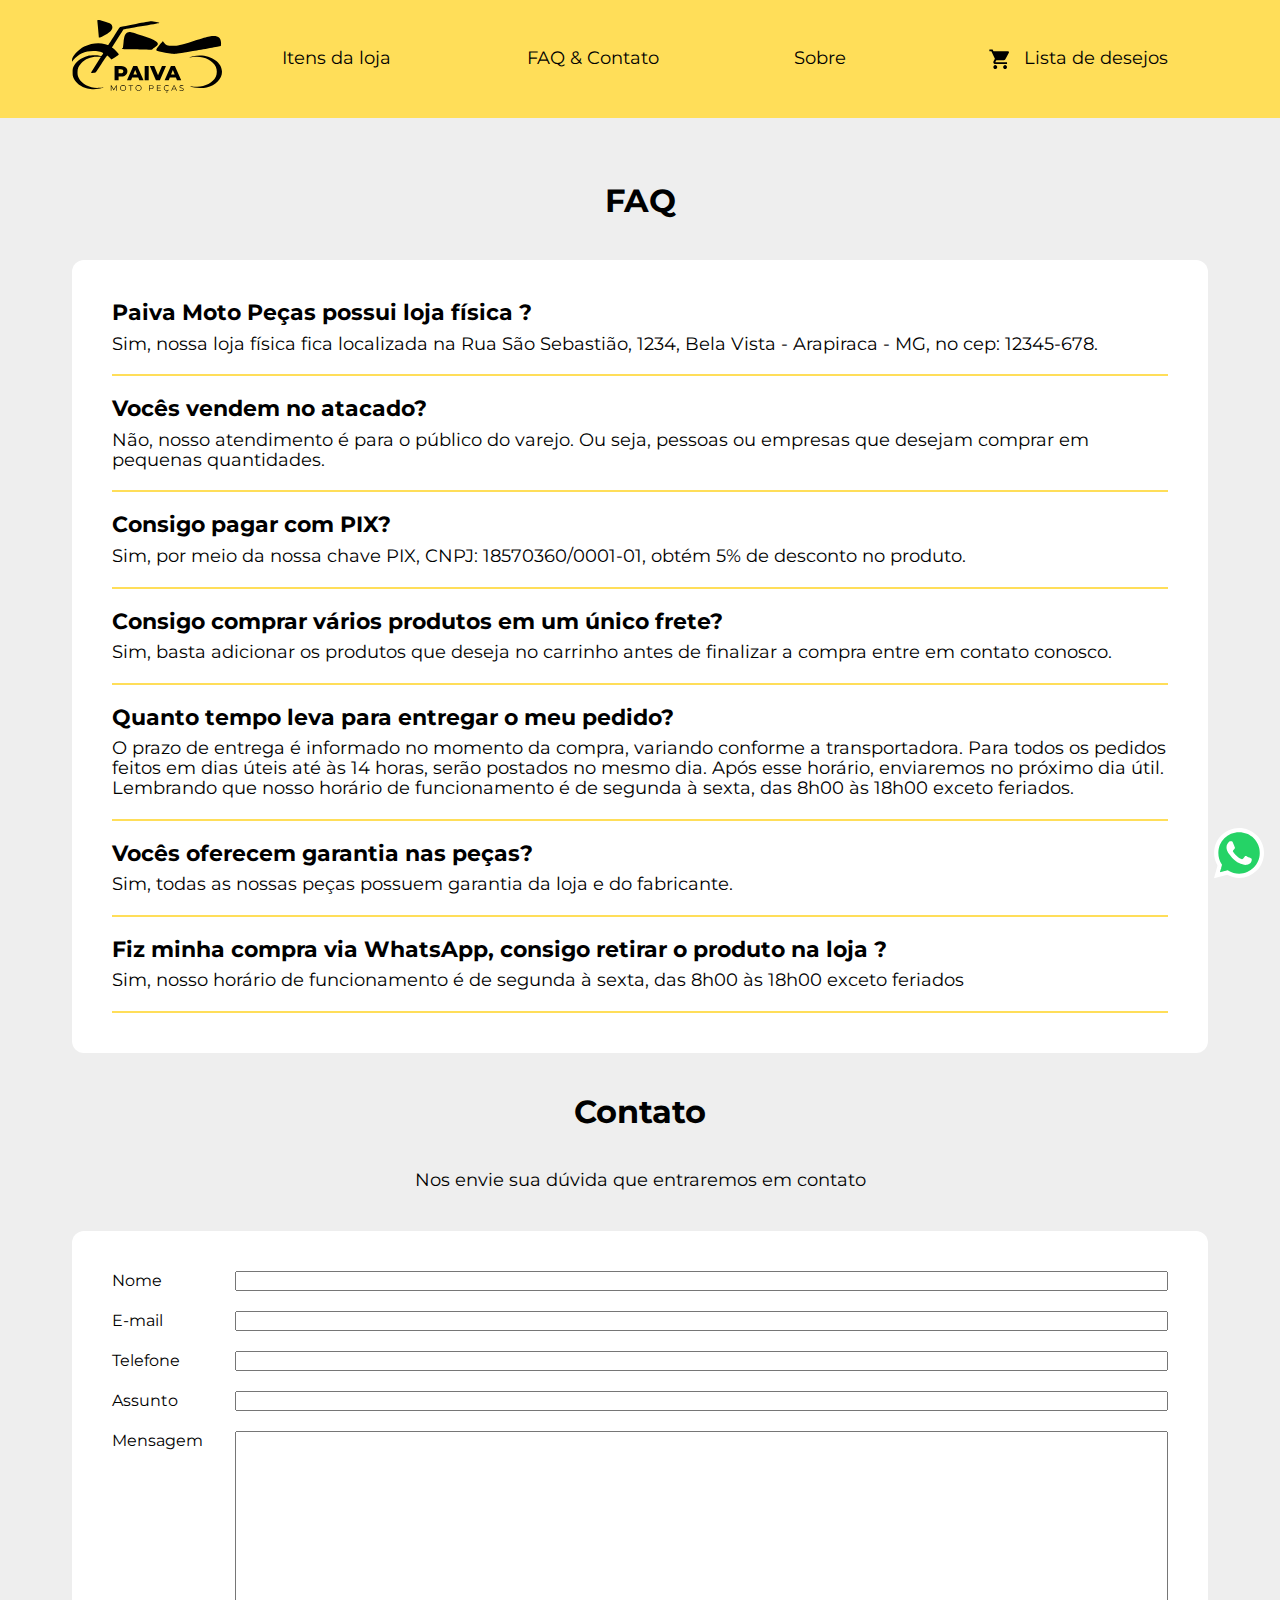
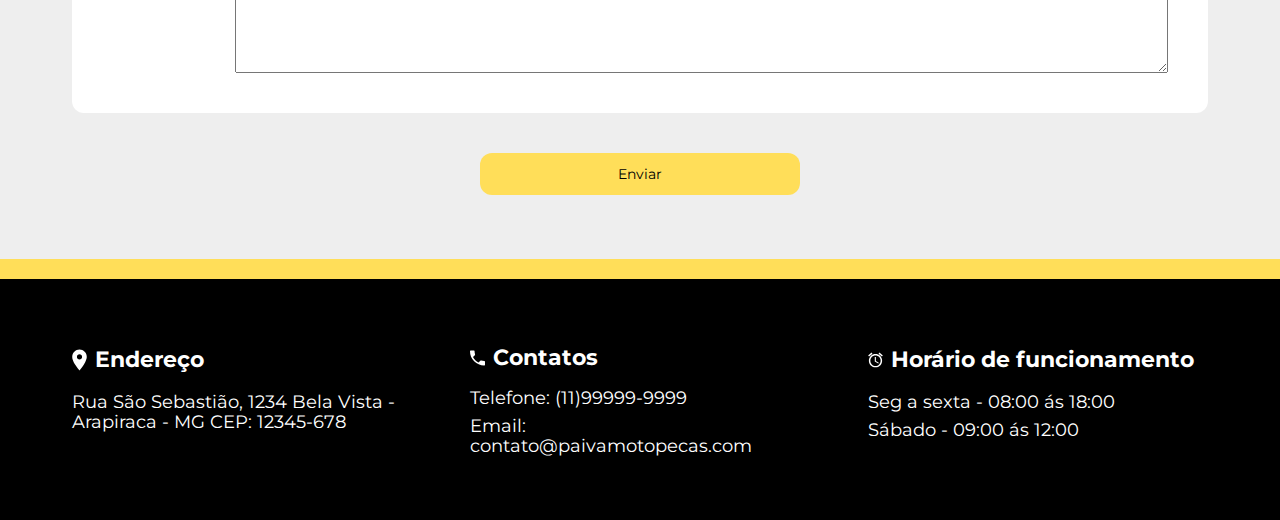
<file: contato/index.html>
<!DOCTYPE html>
<html lang="pt-br">

<head>
  <meta charset="UTF-8">
  <meta http-equiv="X-UA-Compatible" content="IE=edge">
  <meta name="viewport" content="width=device-width, initial-scale=1.0">
  <link rel="stylesheet" href="../base.css">
  <link href="./styles/main.css" rel="stylesheet">
  <link rel="icon" type="image/x-icon" href="../imagens/favicon.svg" />
  <title>Paiva Moto Peças | Contato</title>
</head>

<body>

  <header>
  </header>

  <main>
    <div class="whatsapp"></div>
    <section class="contato">
      <div class="container">

        <div id="container-principal">
          <h1 class="titulo-medio">FAQ</h1>

          <ul id="container-perguntas">

            <li class="classedeperguntas">
              <h2 class="titulo-pequeno">Paiva Moto Peças possui loja física ?</h2>
              <p>Sim, nossa loja física fica localizada na Rua São Sebastião, 1234, Bela Vista - Arapiraca - MG, no cep:
                12345-678.</p>
            </li>

            <li class="classedeperguntas">
              <h2 class="titulo-pequeno">Vocês vendem no atacado?</h2>
              <p>Não, nosso atendimento é para o público do varejo. Ou seja, pessoas ou empresas que desejam comprar em
                pequenas quantidades.</p>
            </li>

            <li class="classedeperguntas">
              <h2 class="titulo-pequeno">Consigo pagar com PIX?</h2>
              <p>Sim, por meio da nossa chave PIX, CNPJ: 18570360/0001-01, obtém 5% de desconto no produto.</p>
            </li>

            <li class="classedeperguntas">
              <h2 class="titulo-pequeno">Consigo comprar vários produtos em um único frete?</h2>
              <p>Sim, basta adicionar os produtos que deseja no carrinho antes de finalizar a compra entre em contato
                conosco.</p>
            </li>

            <li class="classedeperguntas">
              <h2 class="titulo-pequeno">Quanto tempo leva para entregar o meu pedido?</h2>
              <p> O prazo de entrega é informado no momento da compra, variando conforme a transportadora. Para todos os
                pedidos feitos em dias úteis até às 14 horas, serão postados no mesmo dia. Após esse horário, enviaremos
                no próximo dia útil.
                Lembrando que nosso horário de funcionamento é de segunda à sexta, das 8h00 às 18h00 exceto feriados.
              </p>
            </li>

            <li class="classedeperguntas">
              <h2 class="titulo-pequeno">Vocês oferecem garantia nas peças?</h2>
              <p>Sim, todas as nossas peças possuem garantia da loja e do fabricante.</p>
            </li>

            <li class="classedeperguntas">
              <h2 class="titulo-pequeno">Fiz minha compra via WhatsApp, consigo retirar o produto na loja ?</h2>
              <p>Sim, nosso horário de funcionamento é de segunda à sexta, das 8h00 às 18h00 exceto feriados</p>
            </li>

          </ul>

        </div>

        <div id="container-contato">
          <h2>Contato</h2>

          <p>Nos envie sua dúvida que entraremos em contato</p>

          <form id="form" method="POST" action="https://formsubmit.co/contato@paivamotopecas.com" method="POST"
            target="_blank">

            <div class="formulario-identificacao">
              <label>Nome</label>
              <input type="text" , name="nome" id="nome" required>
            </div>

            <div class="formulario-identificacao">
              <label>E-mail</label>
              <input type="email" , name="email" id="email" required>
            </div>

            <div class="formulario-identificacao">
              <label>Telefone</label>
              <input type="telefone" , name="telefone" id="telefone" required>
            </div>

            <div class="formulario-identificacao">
              <label>Assunto</label>
              <input type="Assunto" , name="assunto" id="assunto">
            </div>

            <div class="formulario-identificacao">
              <label>Mensagem</label>
              <textarea rows="15" id="experiencia" name="experiencia"></textarea>
            </div>

          </form>
          <button form="form" class="btn btn-amarelo" id="botao" type="submit" "onsubmit="">Enviar</button>
          
        </div>

      </div>

    </section>
    <div class=" faixa-amarela">
        </div>
  </main>

  <footer></footer>
  <script type="module" src="./main.js"></script>
</body>

</html>
</file>
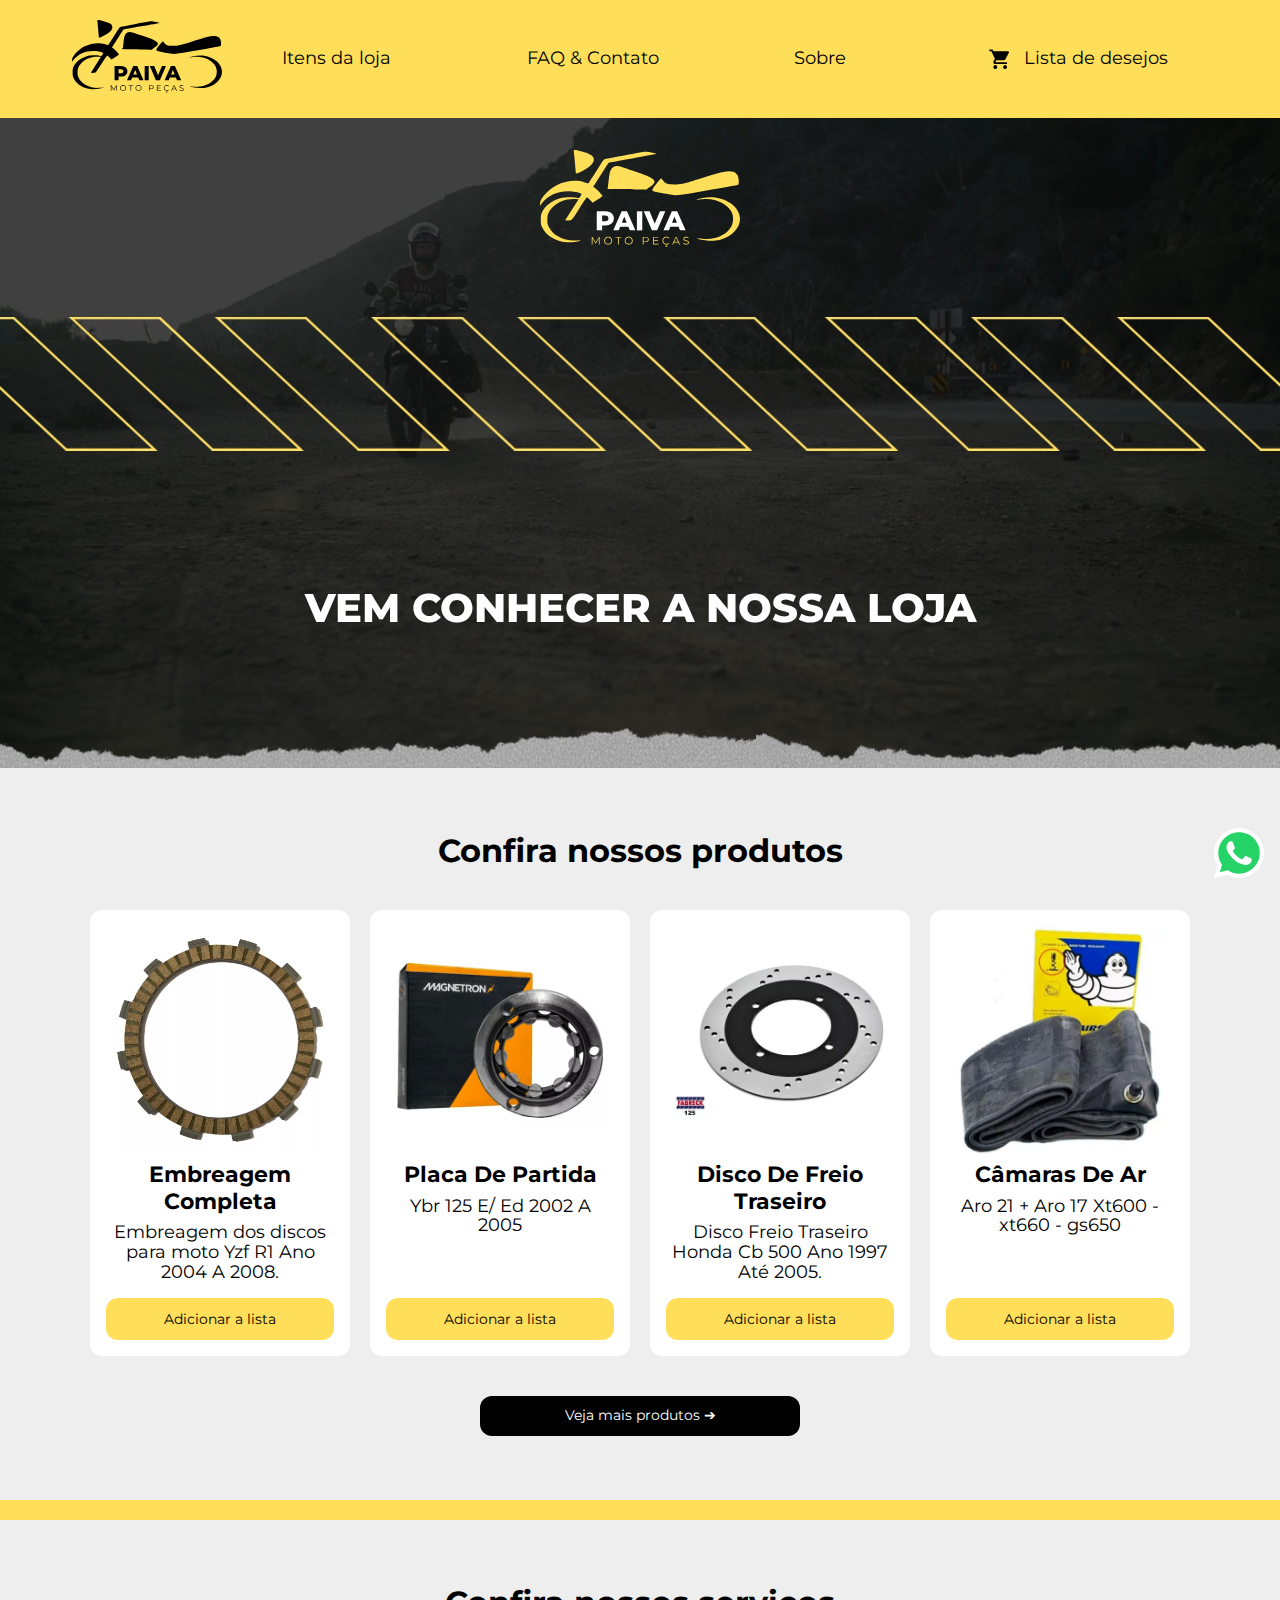
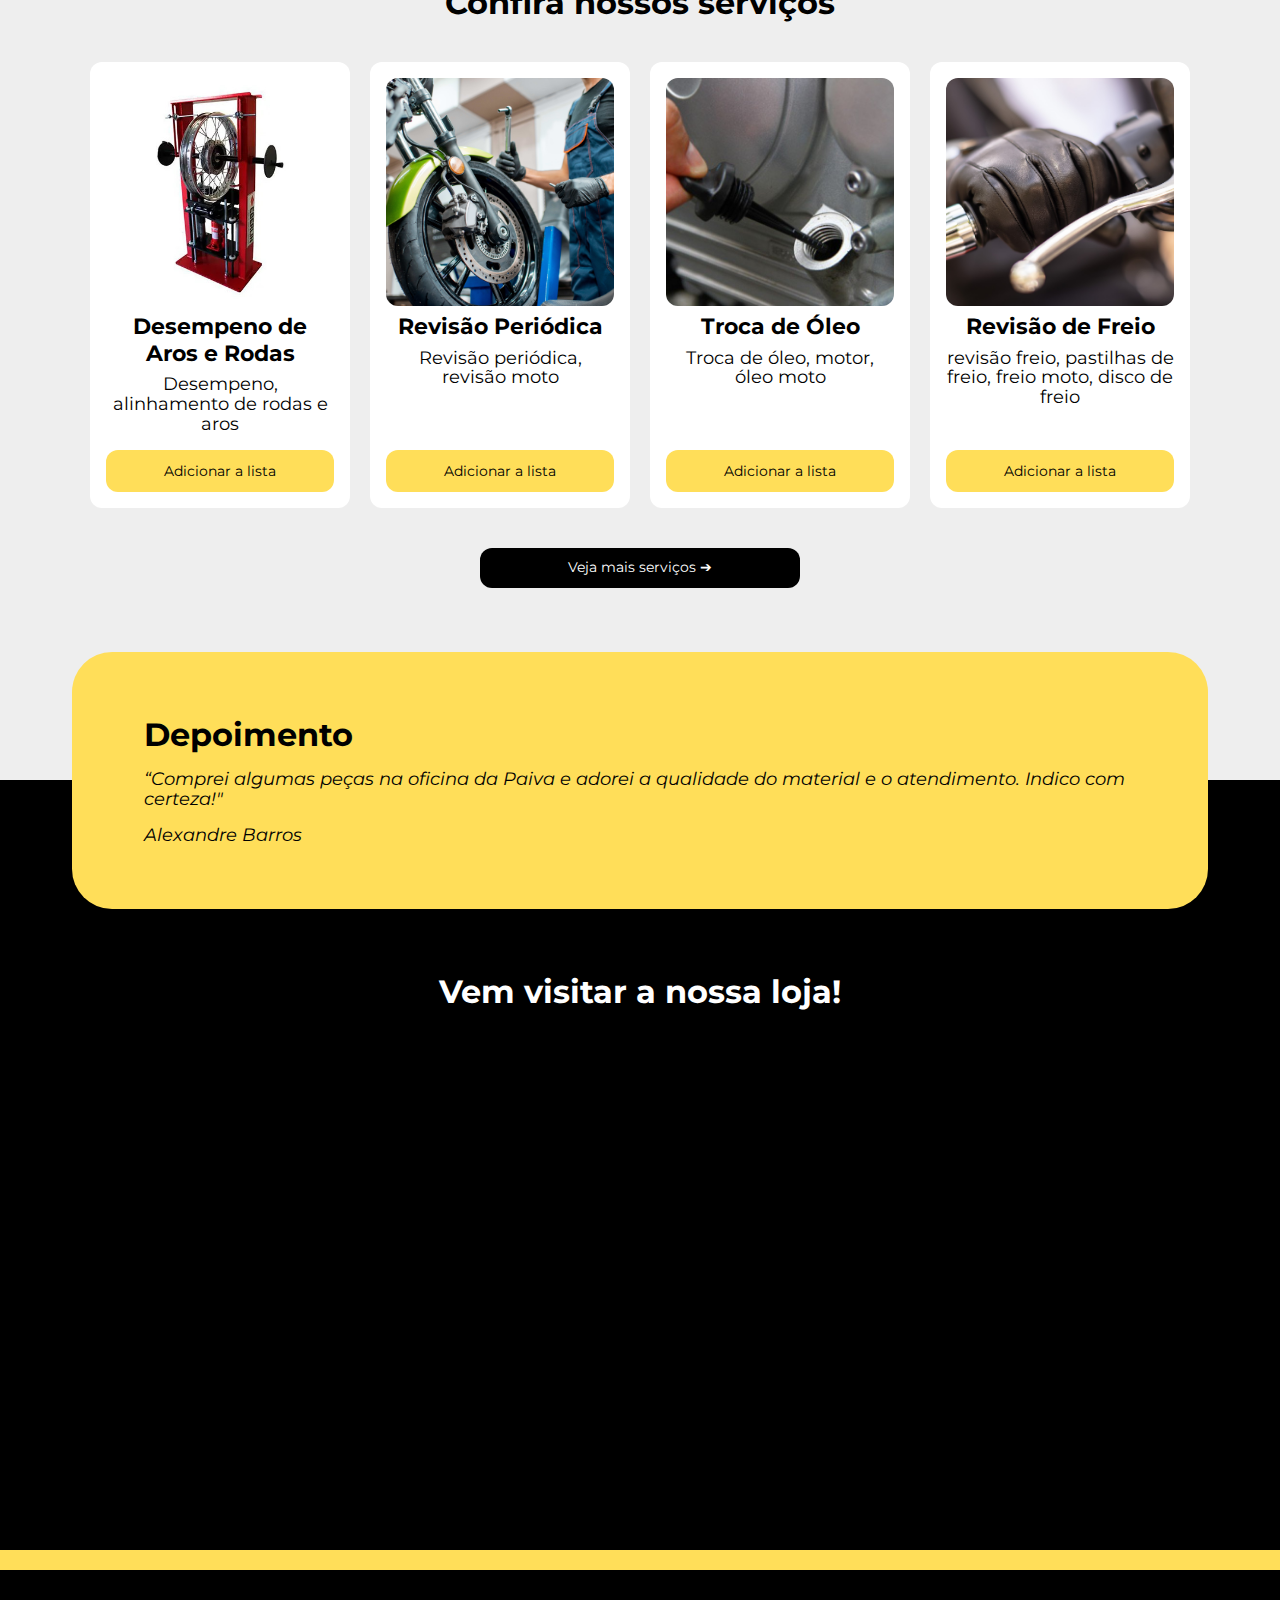
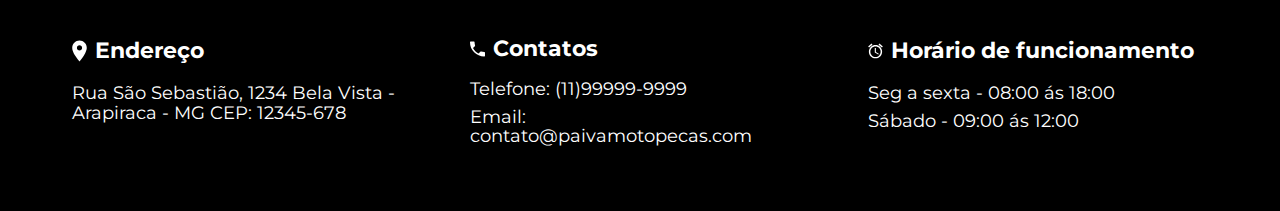
<file: home/index.html>
<!DOCTYPE html>
<html lang="pt-br">
  <head>
    <meta charset="UTF-8" />
    <meta http-equiv="X-UA-Compatible" content="IE=edge" />
    <meta name="viewport" content="width=device-width, initial-scale=1.0" />
    <title>Paiva Moto Peças | Home</title>
    <link rel="icon" type="image/x-icon" href="../imagens/favicon.svg" />
    <!-- Importações de css -->
    <link rel="stylesheet" href="../base.css" />
    <link rel="stylesheet" href="./styles/main.css" />
  </head>
  <body>
    <header></header>
    <main>
      <div class="whatsapp"></div>
      <section class="banner-principal">
        <video autoplay loop>
          <source src="./video/video.mp4" type="video/mp4" />
          Your browser does not support the video tag.
        </video>
        <div class="container">
          <svg
            width="200"
            height="97"
            viewBox="0 0 200 97"
            fill="none"
            xmlns="http://www.w3.org/2000/svg"
          >
            <path
              d="M51.7413 94.4897V86.8871H52.4038L55.8793 92.8171H55.5317L58.9746 86.8871H59.6371V94.4897H58.866V88.0927H59.0507L55.8793 93.5231H55.4991L52.306 88.0927H52.5124V94.4897H51.7413Z"
              fill="#FFDE59"
            />
            <path
              d="M68.1529 94.5549C67.5809 94.5549 67.0487 94.4608 66.5564 94.2725C66.0713 94.077 65.6477 93.8055 65.2856 93.4579C64.9309 93.1032 64.6521 92.6941 64.4494 92.2307C64.2539 91.76 64.1561 91.2459 64.1561 90.6884C64.1561 90.1309 64.2539 89.6204 64.4494 89.157C64.6521 88.6864 64.9309 88.2773 65.2856 87.9297C65.6477 87.575 66.0713 87.3034 66.5564 87.1152C67.0415 86.9197 67.5737 86.8219 68.1529 86.8219C68.7249 86.8219 69.2535 86.9197 69.7386 87.1152C70.2237 87.3034 70.6437 87.5713 70.9985 87.9189C71.3605 88.2664 71.6393 88.6755 71.8348 89.1462C72.0375 89.6168 72.1389 90.1309 72.1389 90.6884C72.1389 91.2459 72.0375 91.76 71.8348 92.2307C71.6393 92.7013 71.3605 93.1104 70.9985 93.4579C70.6437 93.8055 70.2237 94.077 69.7386 94.2725C69.2535 94.4608 68.7249 94.5549 68.1529 94.5549ZM68.1529 93.8381C68.6091 93.8381 69.029 93.762 69.4128 93.61C69.8038 93.4507 70.1405 93.2299 70.4228 92.9475C70.7125 92.6579 70.9369 92.3248 71.0962 91.9483C71.2555 91.5645 71.3352 91.1446 71.3352 90.6884C71.3352 90.2323 71.2555 89.8159 71.0962 89.4394C70.9369 89.0557 70.7125 88.7226 70.4228 88.4402C70.1405 88.1506 69.8038 87.9297 69.4128 87.7777C69.029 87.6184 68.6091 87.5388 68.1529 87.5388C67.6968 87.5388 67.2732 87.6184 66.8822 87.7777C66.4912 87.9297 66.1509 88.1506 65.8613 88.4402C65.5789 88.7226 65.3544 89.0557 65.1879 89.4394C65.0286 89.8159 64.949 90.2323 64.949 90.6884C64.949 91.1373 65.0286 91.5537 65.1879 91.9374C65.3544 92.3212 65.5789 92.6579 65.8613 92.9475C66.1509 93.2299 66.4912 93.4507 66.8822 93.61C67.2732 93.762 67.6968 93.8381 68.1529 93.8381Z"
              fill="#FFDE59"
            />
            <path
              d="M78.0266 94.4897V87.5822H75.3548V86.8871H81.5021V87.5822H78.8303V94.4897H78.0266Z"
              fill="#FFDE59"
            />
            <path
              d="M88.7186 94.5549C88.1466 94.5549 87.6144 94.4608 87.1221 94.2725C86.6369 94.077 86.2134 93.8055 85.8513 93.4579C85.4965 93.1032 85.2178 92.6941 85.015 92.2307C84.8195 91.76 84.7218 91.2459 84.7218 90.6884C84.7218 90.1309 84.8195 89.6204 85.015 89.157C85.2178 88.6864 85.4965 88.2773 85.8513 87.9297C86.2134 87.575 86.6369 87.3034 87.1221 87.1152C87.6072 86.9197 88.1394 86.8219 88.7186 86.8219C89.2906 86.8219 89.8192 86.9197 90.3043 87.1152C90.7894 87.3034 91.2094 87.5713 91.5642 87.9189C91.9262 88.2664 92.205 88.6755 92.4004 89.1462C92.6032 89.6168 92.7046 90.1309 92.7046 90.6884C92.7046 91.2459 92.6032 91.76 92.4004 92.2307C92.205 92.7013 91.9262 93.1104 91.5642 93.4579C91.2094 93.8055 90.7894 94.077 90.3043 94.2725C89.8192 94.4608 89.2906 94.5549 88.7186 94.5549ZM88.7186 93.8381C89.1748 93.8381 89.5947 93.762 89.9785 93.61C90.3695 93.4507 90.7062 93.2299 90.9885 92.9475C91.2782 92.6579 91.5026 92.3248 91.6619 91.9483C91.8212 91.5645 91.9008 91.1446 91.9008 90.6884C91.9008 90.2323 91.8212 89.8159 91.6619 89.4394C91.5026 89.0557 91.2782 88.7226 90.9885 88.4402C90.7062 88.1506 90.3695 87.9297 89.9785 87.7777C89.5947 87.6184 89.1748 87.5388 88.7186 87.5388C88.2625 87.5388 87.8389 87.6184 87.4479 87.7777C87.0569 87.9297 86.7166 88.1506 86.427 88.4402C86.1446 88.7226 85.9201 89.0557 85.7536 89.4394C85.5943 89.8159 85.5146 90.2323 85.5146 90.6884C85.5146 91.1373 85.5943 91.5537 85.7536 91.9374C85.9201 92.3212 86.1446 92.6579 86.427 92.9475C86.7166 93.2299 87.0569 93.4507 87.4479 93.61C87.8389 93.762 88.2625 93.8381 88.7186 93.8381Z"
              fill="#FFDE59"
            />
            <path
              d="M102.779 94.4897V86.8871H105.625C106.269 86.8871 106.823 86.9921 107.286 87.2021C107.75 87.4048 108.104 87.7017 108.351 88.0927C108.604 88.4764 108.731 88.9434 108.731 89.4937C108.731 90.0295 108.604 90.4929 108.351 90.8839C108.104 91.2677 107.75 91.5645 107.286 91.7745C106.823 91.9845 106.269 92.0895 105.625 92.0895H103.224L103.583 91.7093V94.4897H102.779ZM103.583 91.7745L103.224 91.3835H105.603C106.363 91.3835 106.939 91.2206 107.33 90.8948C107.728 90.5617 107.927 90.0947 107.927 89.4937C107.927 88.8855 107.728 88.4149 107.33 88.0818C106.939 87.7487 106.363 87.5822 105.603 87.5822H103.224L103.583 87.2021V91.7745Z"
              fill="#FFDE59"
            />
            <path
              d="M113.901 90.2866H117.919V90.9708H113.901V90.2866ZM113.987 93.7946H118.56V94.4897H113.184V86.8871H118.397V87.5822H113.987V93.7946Z"
              fill="#FFDE59"
            />
            <path
              d="M126.445 94.5549C125.873 94.5549 125.344 94.4608 124.859 94.2725C124.374 94.077 123.954 93.8055 123.599 93.4579C123.244 93.1104 122.966 92.7013 122.763 92.2307C122.567 91.76 122.47 91.2459 122.47 90.6884C122.47 90.1309 122.567 89.6168 122.763 89.1462C122.966 88.6755 123.244 88.2664 123.599 87.9189C123.961 87.5713 124.385 87.3034 124.87 87.1152C125.355 86.9197 125.884 86.8219 126.456 86.8219C127.006 86.8219 127.524 86.9161 128.009 87.1043C128.494 87.2853 128.903 87.5605 129.236 87.9297L128.726 88.4402C128.414 88.1216 128.07 87.8935 127.694 87.756C127.317 87.6112 126.912 87.5388 126.477 87.5388C126.021 87.5388 125.598 87.6184 125.207 87.7777C124.816 87.9297 124.475 88.1506 124.186 88.4402C123.896 88.7226 123.668 89.0557 123.502 89.4394C123.342 89.8159 123.263 90.2323 123.263 90.6884C123.263 91.1446 123.342 91.5645 123.502 91.9483C123.668 92.3248 123.896 92.6579 124.186 92.9475C124.475 93.2299 124.816 93.4507 125.207 93.61C125.598 93.762 126.021 93.8381 126.477 93.8381C126.912 93.8381 127.317 93.7657 127.694 93.6209C128.07 93.476 128.414 93.2443 128.726 92.9258L129.236 93.4362C128.903 93.8055 128.494 94.0843 128.009 94.2725C127.524 94.4608 127.002 94.5549 126.445 94.5549ZM126.054 96.8791C125.873 96.8791 125.706 96.8574 125.554 96.814C125.409 96.7705 125.272 96.709 125.142 96.6293L125.326 96.2166C125.435 96.2818 125.547 96.3325 125.663 96.3687C125.786 96.4049 125.913 96.423 126.043 96.423C126.26 96.423 126.427 96.3759 126.543 96.2818C126.658 96.1949 126.716 96.0718 126.716 95.9125C126.716 95.7677 126.658 95.6482 126.543 95.5541C126.434 95.46 126.267 95.4129 126.043 95.4129H125.793L126.054 94.4246H126.521L126.358 95.0545C126.655 95.0762 126.883 95.1667 127.042 95.326C127.201 95.4925 127.281 95.6953 127.281 95.9342C127.281 96.2238 127.165 96.4519 126.934 96.6185C126.709 96.7922 126.416 96.8791 126.054 96.8791Z"
              fill="#FFDE59"
            />
            <path
              d="M132.257 94.4897L135.733 86.8871H136.526L140.001 94.4897H139.154L135.961 87.3541H136.287L133.094 94.4897H132.257ZM133.626 92.4587L133.865 91.8071H138.285L138.524 92.4587H133.626Z"
              fill="#FFDE59"
            />
            <path
              d="M146.07 94.5549C145.505 94.5549 144.962 94.4644 144.441 94.2834C143.927 94.0951 143.529 93.8562 143.246 93.5665L143.561 92.9475C143.829 93.2081 144.188 93.429 144.636 93.61C145.093 93.7838 145.571 93.8707 146.07 93.8707C146.548 93.8707 146.935 93.8127 147.232 93.6969C147.536 93.5738 147.757 93.4109 147.895 93.2081C148.04 93.0054 148.112 92.7809 148.112 92.5348C148.112 92.2379 148.025 91.999 147.851 91.8179C147.685 91.6369 147.464 91.4957 147.189 91.3944C146.914 91.2858 146.61 91.1916 146.276 91.112C145.943 91.0323 145.61 90.9491 145.277 90.8622C144.944 90.7681 144.636 90.645 144.354 90.4929C144.079 90.3409 143.854 90.1417 143.681 89.8956C143.514 89.6421 143.431 89.3127 143.431 88.9072C143.431 88.5307 143.529 88.1868 143.724 87.8754C143.927 87.5569 144.235 87.3034 144.647 87.1152C145.06 86.9197 145.589 86.8219 146.233 86.8219C146.66 86.8219 147.084 86.8835 147.504 87.0066C147.924 87.1224 148.286 87.2853 148.59 87.4953L148.318 88.1361C147.992 87.9189 147.645 87.7596 147.276 87.6582C146.914 87.5569 146.562 87.5062 146.222 87.5062C145.766 87.5062 145.39 87.5677 145.093 87.6908C144.796 87.8139 144.575 87.9804 144.43 88.1904C144.293 88.3931 144.224 88.6248 144.224 88.8855C144.224 89.1824 144.307 89.4213 144.474 89.6023C144.647 89.7833 144.872 89.9245 145.147 90.0259C145.429 90.1273 145.737 90.2178 146.07 90.2974C146.403 90.3771 146.733 90.464 147.058 90.5581C147.392 90.6522 147.696 90.7753 147.971 90.9274C148.253 91.0722 148.478 91.2677 148.644 91.5138C148.818 91.76 148.905 92.0822 148.905 92.4805C148.905 92.8497 148.803 93.1937 148.601 93.5122C148.398 93.8236 148.087 94.077 147.667 94.2725C147.254 94.4608 146.722 94.5549 146.07 94.5549Z"
              fill="#FFDE59"
            />
            <path
              d="M56.7481 80.3706V61.364H65.4368C67.1746 61.364 68.6679 61.6446 69.9169 62.2057C71.184 62.7669 72.1615 63.5814 72.8494 64.6494C73.5372 65.6993 73.8812 66.9483 73.8812 68.3964C73.8812 69.8265 73.5372 71.0664 72.8494 72.1163C72.1615 73.1662 71.184 73.9807 69.9169 74.56C68.6679 75.1211 67.1746 75.4017 65.4368 75.4017H59.7349L62.1242 73.0666V80.3706H56.7481ZM62.1242 73.6368L59.7349 71.166H65.111C66.2333 71.166 67.066 70.9216 67.609 70.4329C68.1701 69.9441 68.4507 69.2653 68.4507 68.3964C68.4507 67.5095 68.1701 66.8216 67.609 66.3329C67.066 65.8441 66.2333 65.5998 65.111 65.5998H59.7349L62.1242 63.1289V73.6368Z"
              fill="white"
            />
            <path
              d="M73.2671 80.3706L81.6571 61.364H86.9518L95.369 80.3706H89.7756L83.2048 63.9978H85.3226L78.7518 80.3706H73.2671ZM77.8558 76.6779L79.2405 72.7136H88.5266L89.9114 76.6779H77.8558Z"
              fill="white"
            />
            <path
              d="M96.8931 80.3706V61.364H102.269V80.3706H96.8931Z"
              fill="white"
            />
            <path
              d="M111.879 80.3706L103.76 61.364H109.571L116.413 77.8183H112.992L119.997 61.364H125.319L117.173 80.3706H111.879Z"
              fill="white"
            />
            <path
              d="M123.488 80.3706L131.878 61.364H137.173L145.59 80.3706H139.997L133.426 63.9978H135.544L128.973 80.3706H123.488ZM128.077 76.6779L129.462 72.7136H138.748L140.132 76.6779H128.077Z"
              fill="white"
            />
            <path
              fill-rule="evenodd"
              clip-rule="evenodd"
              d="M33.949 2.85098C34.593 9.18668 35.8377 22.5782 35.8393 23.1913C35.8431 24.6091 43.7406 20.8817 48.8094 17.0695C52.8295 14.0458 54.4798 11.1932 53.7272 8.56924C53.0989 6.3786 52.589 5.85131 49.4355 4.13529C46.7279 2.66146 37.406 0 34.952 0C33.7176 0 33.6726 0.128702 33.949 2.85098ZM85.258 5.18879C75.2524 7.08292 66.3329 8.768 65.4369 8.93254C64.234 9.1541 63.3879 9.90676 62.2019 11.8118C55.9548 21.8467 49.1933 32.4143 48.6758 32.9519C48.2039 33.4418 47.1677 33.2859 44.2581 32.2867C36.3861 29.5834 25.5003 30.8058 16.2935 35.426C8.21409 39.481 0 48.5444 0 53.4041V55.6382L1.75295 53.4779C8.35854 45.3361 17.1971 41.2714 28.2937 41.2714C32.8249 41.2714 39.4169 42.4889 40.9434 43.6081C41.7482 44.1984 41.7058 44.4406 40.4818 46.2408C39.1508 48.1968 39.1025 48.2158 36.8081 47.6798C33.192 46.8349 24.588 46.9913 20.7894 47.9715C12.5384 50.1002 5.1763 55.5855 2.28242 61.7615C1.02798 64.4382 0.814567 65.6047 0.814567 69.7812C0.814567 74.0637 1.00735 75.0618 2.37419 77.8449C5.45488 84.1187 11.9345 88.9534 20.3609 91.2651C25.8891 92.7819 34.8129 92.5511 39.9138 90.759C41.7058 90.1296 42.5611 89.7408 41.8144 89.895C41.0677 90.0498 38.3797 90.3154 35.8409 90.4859C24.3735 91.2565 13.2867 85.8195 8.97544 77.3105C7.59013 74.5768 7.35988 73.5103 7.35065 69.7812C7.33762 64.4844 8.50788 61.5861 12.2907 57.5415C17.6153 51.8493 25.7121 48.6834 34.17 48.9869L38.5963 49.1455L31.8887 59.7349L25.1815 70.3243L26.809 70.5018C27.7045 70.5996 29.2266 70.5312 30.1927 70.3498C31.7855 70.0511 32.6196 68.9656 39.1893 58.6412C43.172 52.3821 46.6584 47.2574 46.9375 47.253C47.2161 47.2487 48.6144 48.4586 50.0443 49.9422L52.6443 52.6395L57.547 49.5805C60.2437 47.8987 62.4501 46.2353 62.4501 45.8845C62.4501 45.1237 56.8301 39.1714 54.7171 37.6954L53.2298 36.6555L60.8812 24.7085C65.0898 18.1377 68.5805 12.7094 68.6392 12.6459C68.6973 12.5823 79.2416 10.6741 92.071 8.40579C104.9 6.13695 115.867 4.09509 116.442 3.86864C117.56 3.42769 107.832 1.57809 104.968 1.6867C104.133 1.71874 95.2636 3.29465 85.258 5.18879ZM73.854 16.6693C70.7907 18.2485 69.5868 21.3916 68.6642 30.2161C68.2319 34.3552 67.7638 38.0473 67.6248 38.4204C67.4293 38.9439 69.2012 39.1019 75.3643 39.1117C79.7607 39.1187 88.6721 39.2724 95.1685 39.4533C103.307 39.6797 106.98 39.6037 106.98 39.2084C106.98 38.8928 108.447 37.7432 110.241 36.6539C115.42 33.5075 115.847 31.1278 111.727 28.3735C108.622 26.298 108.079 26.0775 93.1321 20.8198C78.3971 15.6364 76.6056 15.2509 73.854 16.6693ZM183.277 21.9455C178.483 22.8692 175.713 23.6653 161.284 28.266C143.836 33.83 141.335 34.4046 134.403 34.4469C127.419 34.4893 125.09 33.6644 122.789 30.3339C122.009 29.2038 121.248 28.2861 121.099 28.2942C120.95 28.3018 118.933 30.6022 116.619 33.4054C113.954 36.6327 112.41 38.9803 112.41 39.8057C112.41 40.9787 112.805 41.1997 116.347 42.0148C120.498 42.9695 127.361 44.1902 133.318 45.0341C137.152 45.5772 139.757 45.2568 159.384 41.8291C169.541 40.0555 194.655 35.5113 197.261 34.9753C198.71 34.6777 198.754 34.5621 198.754 31.0377C198.754 22.8377 193.789 19.9205 183.277 21.9455ZM161.331 48.3587C157.407 49.3866 155.049 50.4662 158.297 49.7483C159.193 49.5506 162.004 49.2492 164.542 49.0793C176.011 48.3114 187.683 53.9688 191.716 62.2503C193.564 66.0456 193.568 71.9843 191.725 75.7547C187.552 84.2914 176.619 89.5904 164.611 88.8958C161.736 88.7297 158.773 88.437 158.026 88.2458C156.94 87.9678 156.847 88.0134 157.56 88.4733C160.889 90.6178 172.99 91.3982 179.502 89.8874C191.512 87.1022 200 78.3977 200 68.8673C200 54.229 179.809 43.5201 161.331 48.3587Z"
              fill="#FFDE59"
            />
          </svg>
          <h1 class="titulo-grande">VEM CONHECER A NOSSA LOJA</h1>
        </div>
      </section>
      <section class="produtos-destaque">
        <div class="container">
          <h2 class="titulo-medio">Confira nossos produtos</h2>
          <div class="produtos"></div>
          <a href="/src/itens-da-loja/index.html?produtos" class="btn btn-preto"
            >Veja mais produtos ➔</a
          >
        </div>
      </section>
      <div class="faixa-amarela"></div>
      <section class="servicos-destaque">
        <div class="container">
          <h2 class="titulo-medio">Confira nossos serviços</h2>
          <div class="servicos"></div>
          <a href="/src/itens-da-loja/index.html?serviços" class="btn btn-preto"
            >Veja mais serviços ➔</a
          >
        </div>
      </section>
      <section class="depoimentos">
        <div class="container">
          <div class="depoimento">
            <h2 class="titulo-medio">Depoimento</h2>
            <p>
              “Comprei algumas peças na oficina da Paiva e adorei a qualidade do
              material e o atendimento. Indico com certeza!"
            </p>
            <p>Alexandre Barros</p>
          </div>
        </div>
      </section>
      <section class="mapa">
        <div class="container">
          <h2 class="titulo-medio">Vem visitar a nossa loja!</h2>
          <iframe
            src="https://www.google.com/maps/embed?pb=!1m14!1m12!1m3!1d15005.326274415826!2d-44.086067199999995!3d-19.9104278!2m3!1f0!2f0!3f0!3m2!1i1024!2i768!4f13.1!5e0!3m2!1spt-BR!2sbr!4v1683505630384!5m2!1spt-BR!2sbr"
            width="600"
            height="450"
            style="border: 0"
            allowfullscreen=""
            loading="lazy"
            referrerpolicy="no-referrer-when-downgrade"
          ></iframe>
        </div>
      </section>
      <div class="faixa-amarela"></div>
    </main>
    <footer></footer>
    <!-- Importações de javascript -->
    <script src="./main.js" type="module"></script>
  </body>
</html>
</file>
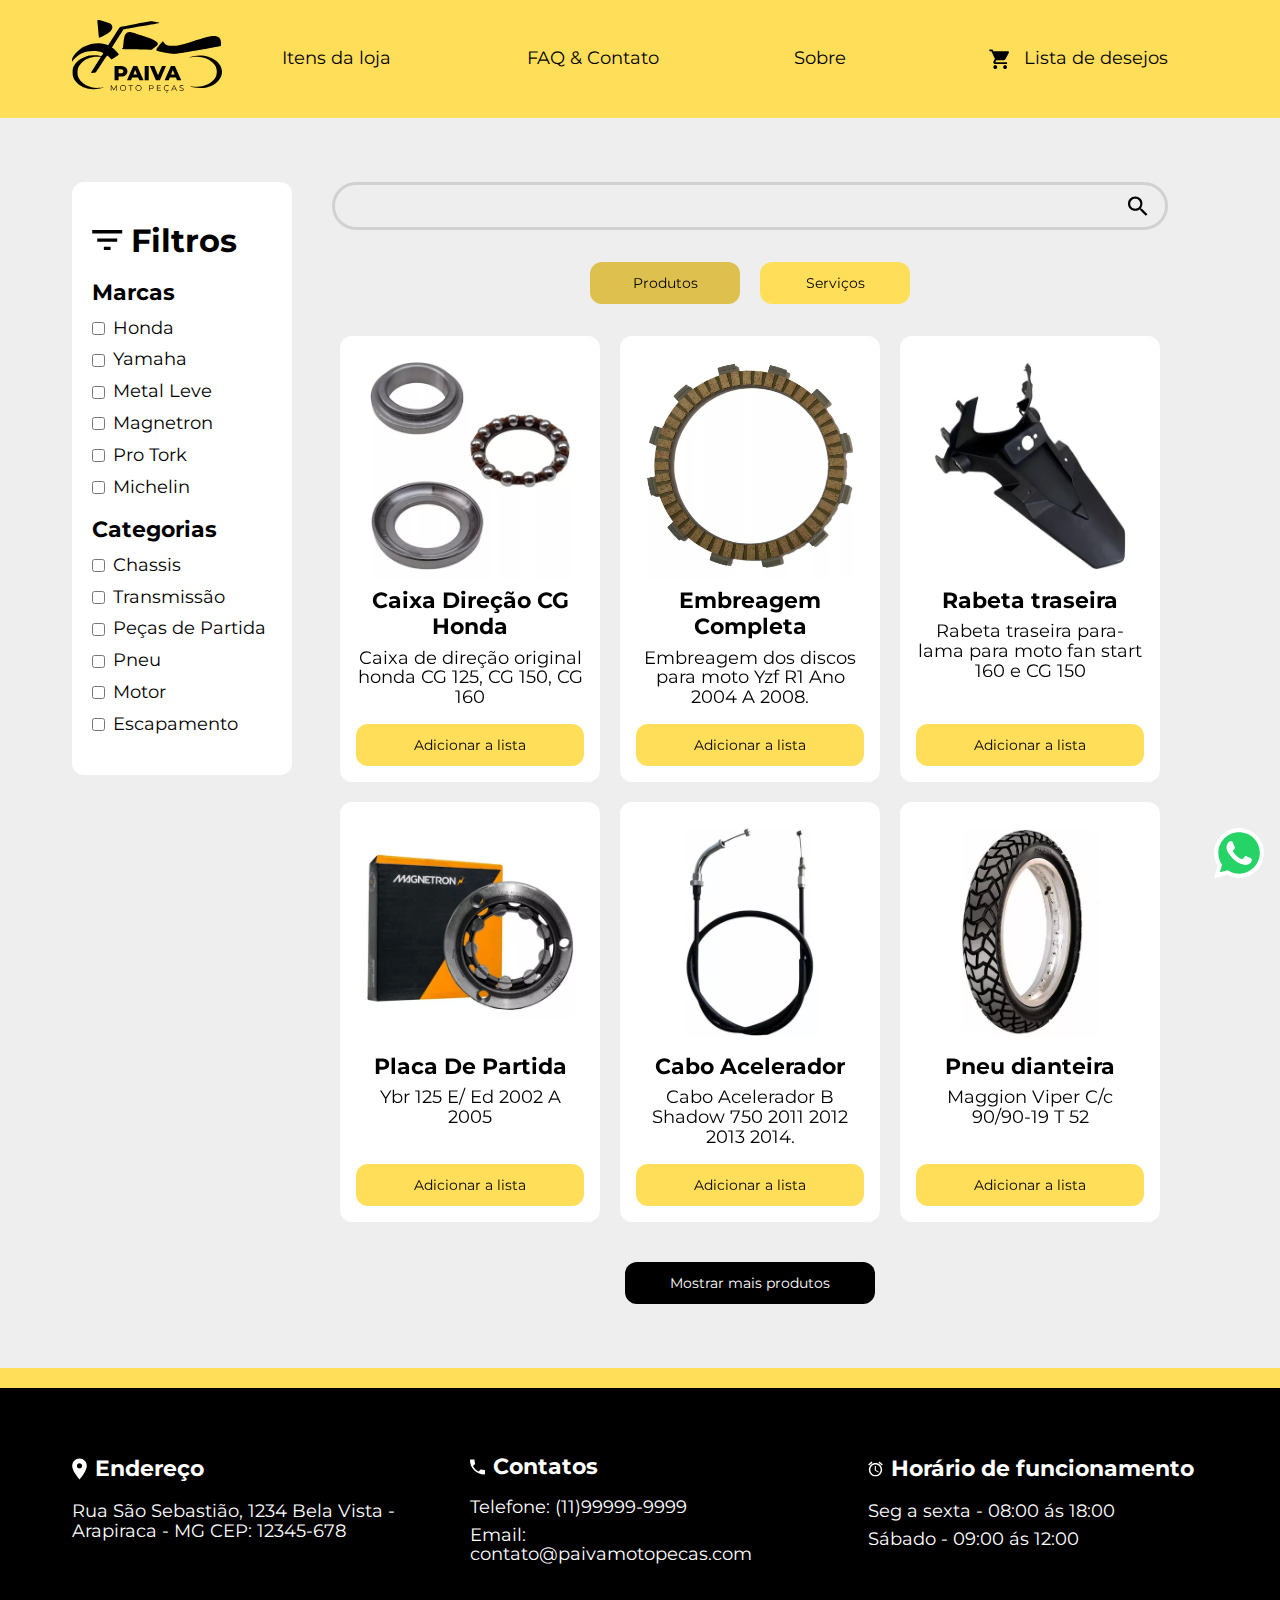
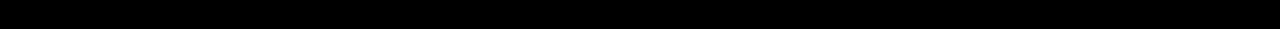
<file: itens-da-loja/index.html>
<!DOCTYPE html>
<html lang="pt-br">

<head>
  <meta charset="UTF-8" />
  <meta http-equiv="X-UA-Compatible" content="IE=edge" />
  <meta name="viewport" content="width=device-width, initial-scale=1.0" />
  <link rel="stylesheet" href="../base.css" />
  <link href="./styles/main.css" rel="stylesheet" />
  <link rel="icon" type="image/x-icon" href="../imagens/favicon.svg" />
  <title>Paiva Moto Peças | Produtos</title>
</head>

<body id="body">
  <header></header>

  <main id="" class="">
    <div id="fundo"></div>   
    <div class="whatsapp"></div>
    <section id="section">
      
      <div class="container" id="div-main">        
        <aside id="filtersSection" class="filtersSection">             
          <div id="click-icon-filter">
            <svg  width="31" height="21" viewBox="0 0 31 21" fill="none"
              xmlns="http://www.w3.org/2000/svg">
              <path d="M5.21753 11.6717V8.39046H25.2175V11.6717H5.21753ZM0.217529 
            0.0310898H30.2175V3.39046H0.217529V0.0310898ZM11.8582 20.0311V16.6717H18.5769V20.0311H11.8582Z"
                fill="black" />
            </svg>
            <h1>Filtros</h1>
          </div>

          <svg id="click-close-filter" width="15" height="15" viewBox="0 0 15 15" fill="none"
            xmlns="http://www.w3.org/2000/svg">
            <path
              d="M15 0.99055L14.0094 0L7.5 6.50936L0.990637 0L0 0.99055L6.50941 7.49996L0 14.0094L0.990637 14.9999L7.5 8.49055L14.0094 14.9999L15 14.0094L8.49059 7.49996L15 0.99055Z"
              fill="black" />
          </svg>

          <div id="container-filter">
            <div id="divFilterTitle">
              <svg width="31" height="21" viewBox="0 0 31 21" fill="none" xmlns="http://www.w3.org/2000/svg">
                <path
                  d="M5.21753 11.6717V8.39046H25.2175V11.6717H5.21753ZM0.217529 0.0310898H30.2175V3.39046H0.217529V0.0310898ZM11.8582 20.0311V16.6717H18.5769V20.0311H11.8582Z"
                  fill="black" />
              </svg>
              <h1 class="titulo-medio">Filtros</h1>
            </div>

            <div id="inputsFilterOptions"></div>
          </div>          
        </aside>

        <div id="store">
          <div id="searchContainer">
            <input id="inputSearch" type="text" list="datalist" />
            <svg id="iconSearchBar" width="20" height="20" viewBox="0 0 30 30" fill="none"
              xmlns="http://www.w3.org/2000/svg"></svg>
          </div>
          <div id="containerPersonalDatalist"></div>

          <div id="buttonsChangePage">
            <button class="btn btn-amarelo change-button">Produtos</button>
            <button class="btn btn-amarelo change-button">Serviços</button>
          </div>
          <div class="card-product" id="fullDatabase"></div>

          <button id="button-show-more" class="btn btn-preto">
            Mostrar mais produtos
          </button>
        </div>
      </div>
    </section>
  </main>
  <div class="faixa-amarela"></div>
  <footer id="footer"></footer>

  <script type="module" src="./main.js"></script>
</body>

</html>
</file>
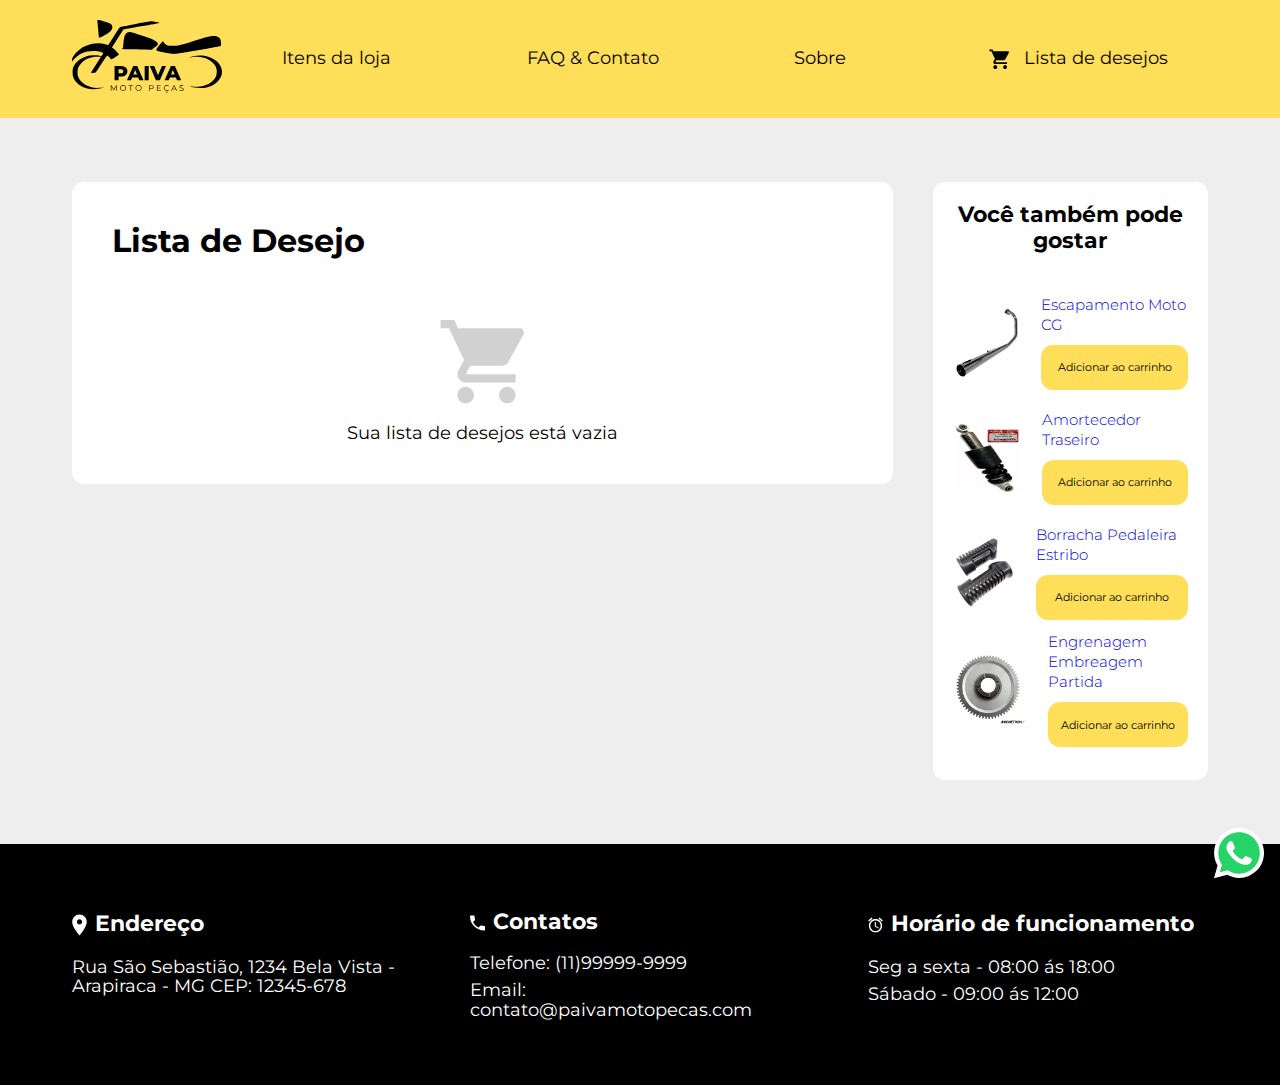
<file: lista-de-desejo/index.html>
<!DOCTYPE html>
<html>
<head>
  <title> Paiva Moto Peças | Lista de desejos</title>
  <meta charset="utf-8" />
  <meta name="viewport" content="initial-scale=1, width=device-width" />
  <link rel="stylesheet" href="../base.css" />
  <link rel="stylesheet" href="./styles/main.css" />
  <link rel="icon" type="image/x-icon" href="../imagens/favicon.svg" />
</head>
<header>
</header>
<body>
<main>
  <div class="whatsapp"></div>
  <section class = "section">
    <div class="container">
      <div class="centro">
        <div class="carrinho-lista">
          <div class ="carrinho-head">
            <h1 class="titulo-medio">Lista de Desejo</h1>
            <button id="link">Remover todos os itens</button>
          </div>
          <div id="carrinho-itens">
          </div>
        </div>
        <aside>
          <div id="fechar-lista">
            <h2 class="titulo-pequeno">Enviar orçamento pelo WhatsApp</h2>
            <div class="btn">
              <a class="btn btn-amarelo">Fechar Lista</a>
            </div>
          </div>
          <div id="sugestao-produtos">
            <h3 class="titulo-pequeno">Você também pode gostar</h3>
            <div class="produtos-listados">
            </div>
          </div>
        </aside>
      </div>
    </div>
  </section>
</main>
</body>
<footer>
</footer>
<script type="module" src="./main.js"></script>
<script type="module" src="../base.js"></script>
</html>
</file>
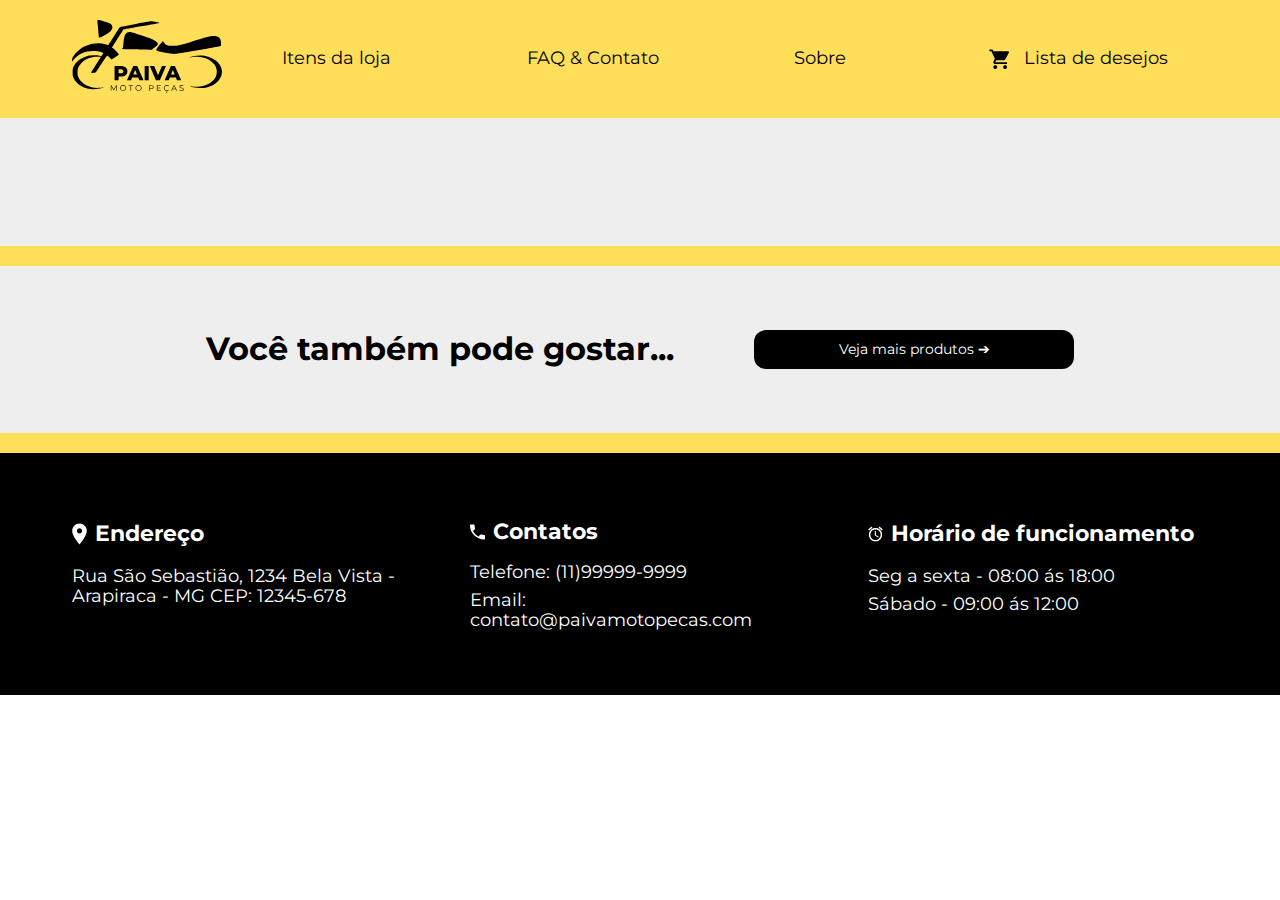
<file: produto-individual/index.html>
<!DOCTYPE html>
<html lang="pt-br">

<head>
    <meta charset="UTF-8" />
    <meta http-equiv="X-UA-Compatible" content="IE=edge" />
    <meta name="viewport" content="width=device-width, initial-scale=1.0" />
    <title>Paiva Moto Peças | Item </title>
    <link rel="icon" type="image/x-icon" href="../imagens/favicon.svg" />
    <!-- Importações de css -->
    <link rel="stylesheet" href="../base.css" />
    <link rel="stylesheet" href="./styles/main.css" />
</head>

<body>
    <header></header>
    <main>
        <div class="whatsapp"></div>
        <section class="produto-individual">
            <div class="container">
                <div id="cont-principal">
                </div>
            </div>
        </section>
        <div class="faixa-amarela"></div>
        <section class="produto-individual">
            <div class="container">
                <div id="container-secundario">
                    <h2 class="titulo-medio">Você também pode gostar...</h2>
                <div id="listagem-produtos"></div>
                    <a href="/src/itens-da-loja/index.html" button class="btn btn-preto">Veja mais produtos ➔</a>
                </div>
            </div>
        </section>
        <div class="faixa-amarela"></div>
    </main>
    <footer>
    </footer>
    <script type="module" src="./main.js"></script>
    <script type="module" src="../base.js"></script>
</body>

</html>
</file>
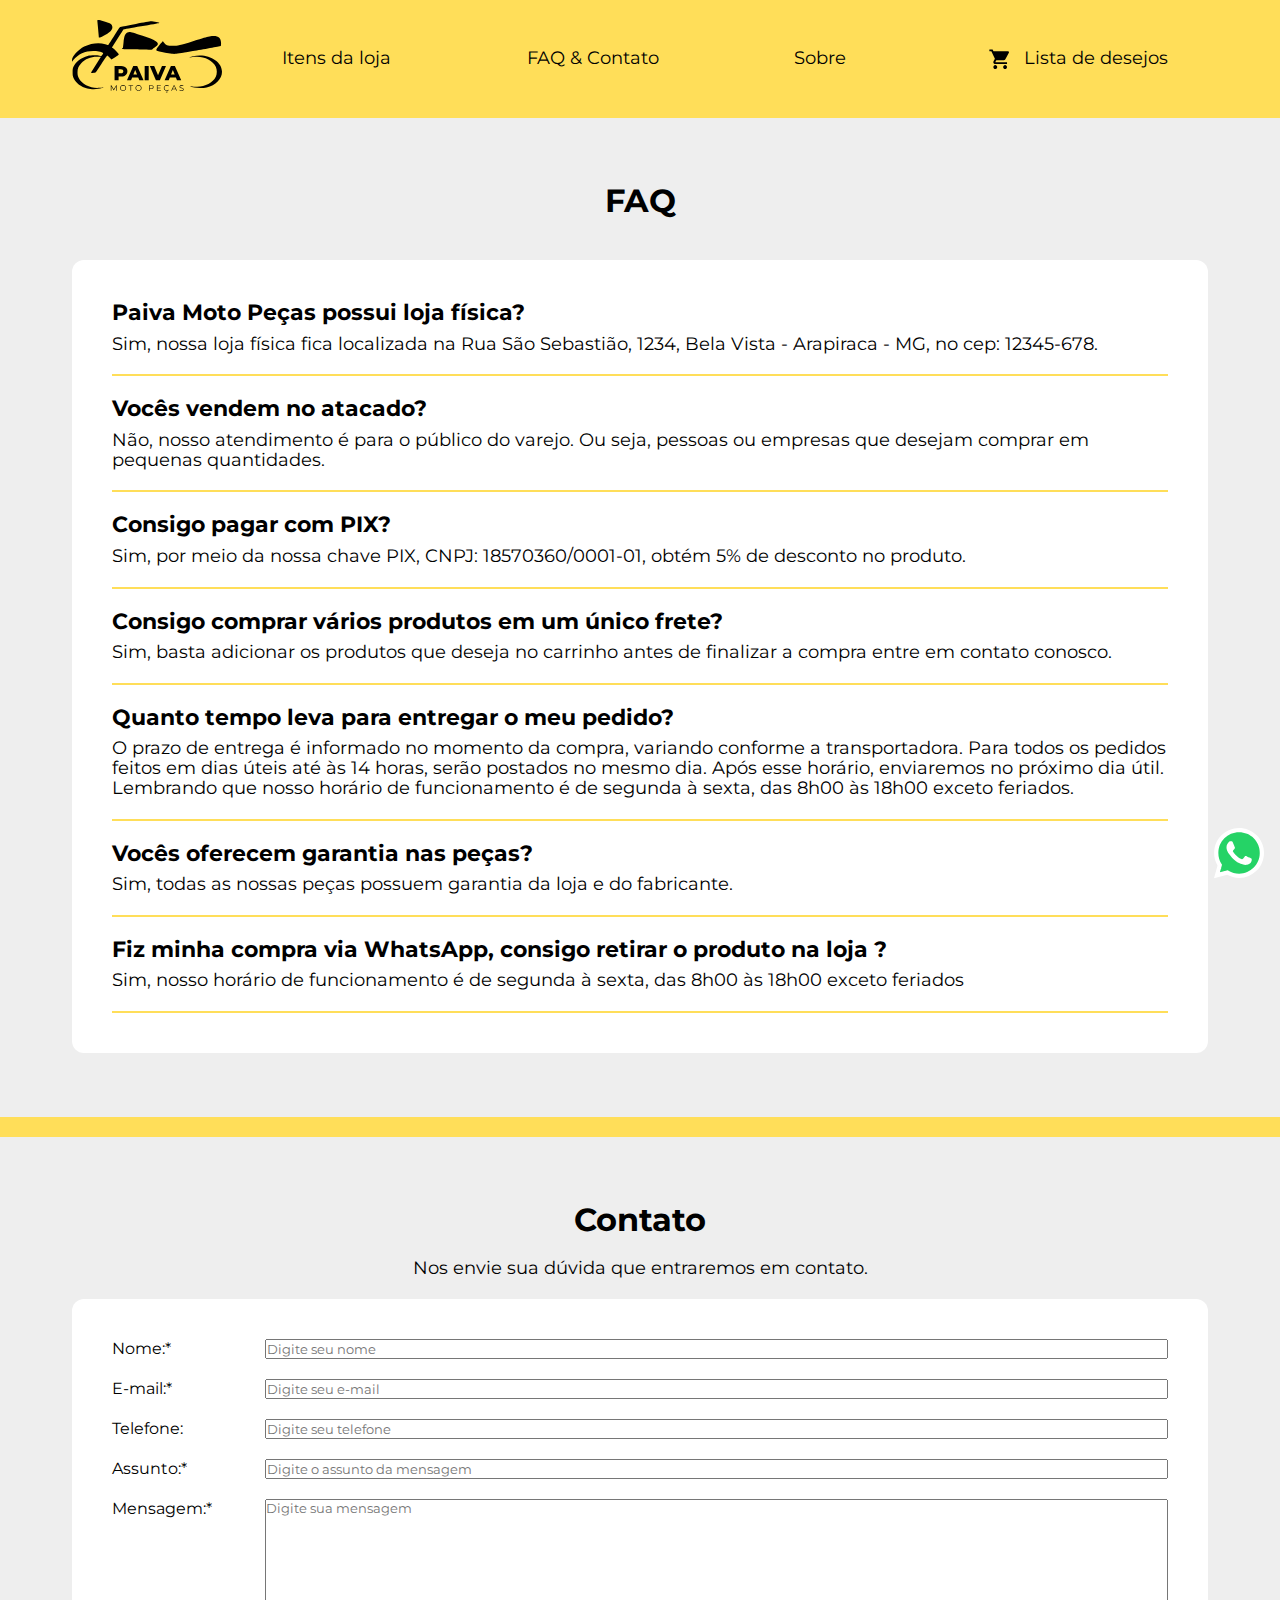
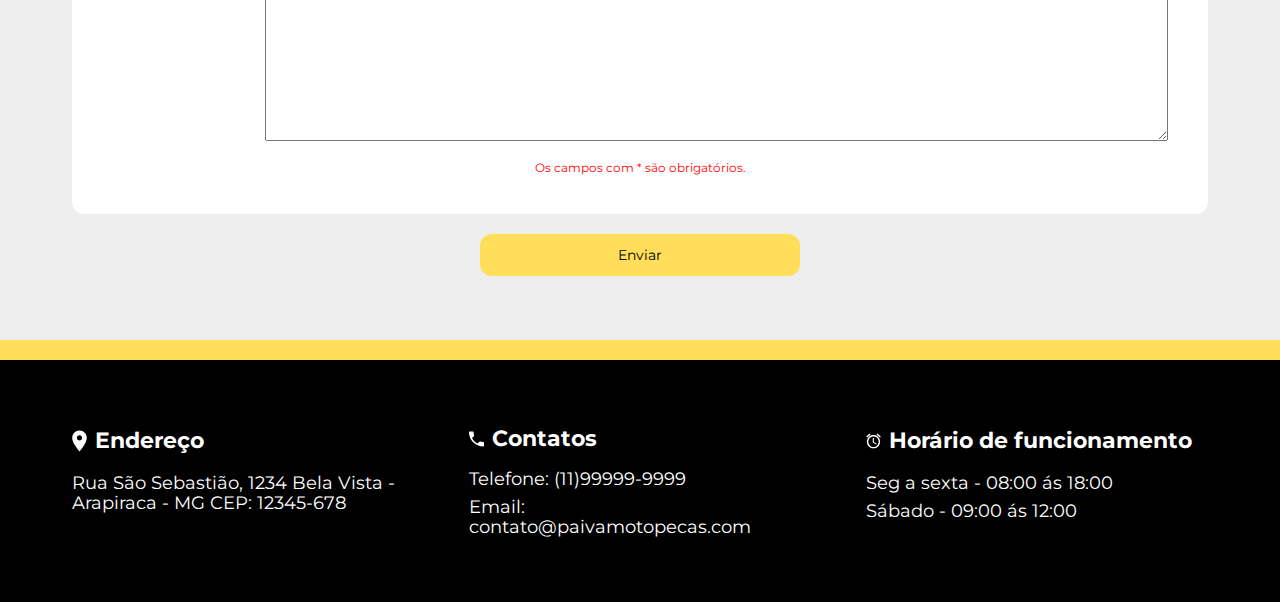
<file: src/contato/index.html>
<!DOCTYPE html>
<html lang="pt-br">
  <head>
    <meta charset="UTF-8" />
    <meta http-equiv="X-UA-Compatible" content="IE=edge" />
    <meta name="viewport" content="width=device-width, initial-scale=1.0" />
    <link rel="stylesheet" href="../base.css" />
    <link href="./styles/main.css" rel="stylesheet" />
    <link rel="icon" type="image/x-icon" href="../imagens/favicon.svg" />
    <title>Paiva Moto Peças | Contato</title>
  </head>
  <body>
    <header></header>
    <main>
      <div class="whatsapp"></div>
      <section class="contato">
        <div class="container">
          <div id="container-principal">
            <h1 class="titulo-medio">FAQ</h1>

            <ul id="container-perguntas">
              <li class="classedeperguntas">
                <h2 class="titulo-pequeno">
                  Paiva Moto Peças possui loja física?
                </h2>
                <p>
                  Sim, nossa loja física fica localizada na Rua São Sebastião,
                  1234, Bela Vista - Arapiraca - MG, no cep: 12345-678.
                </p>
              </li>

              <li class="classedeperguntas">
                <h2 class="titulo-pequeno">Vocês vendem no atacado?</h2>
                <p>
                  Não, nosso atendimento é para o público do varejo. Ou seja,
                  pessoas ou empresas que desejam comprar em pequenas
                  quantidades.
                </p>
              </li>

              <li class="classedeperguntas">
                <h2 class="titulo-pequeno">Consigo pagar com PIX?</h2>
                <p>
                  Sim, por meio da nossa chave PIX, CNPJ: 18570360/0001-01,
                  obtém 5% de desconto no produto.
                </p>
              </li>

              <li class="classedeperguntas">
                <h2 class="titulo-pequeno">
                  Consigo comprar vários produtos em um único frete?
                </h2>
                <p>
                  Sim, basta adicionar os produtos que deseja no carrinho antes
                  de finalizar a compra entre em contato conosco.
                </p>
              </li>

              <li class="classedeperguntas">
                <h2 class="titulo-pequeno">
                  Quanto tempo leva para entregar o meu pedido?
                </h2>
                <p>
                  O prazo de entrega é informado no momento da compra, variando
                  conforme a transportadora. Para todos os pedidos feitos em
                  dias úteis até às 14 horas, serão postados no mesmo dia. Após
                  esse horário, enviaremos no próximo dia útil. Lembrando que
                  nosso horário de funcionamento é de segunda à sexta, das 8h00
                  às 18h00 exceto feriados.
                </p>
              </li>

              <li class="classedeperguntas">
                <h2 class="titulo-pequeno">
                  Vocês oferecem garantia nas peças?
                </h2>
                <p>
                  Sim, todas as nossas peças possuem garantia da loja e do
                  fabricante.
                </p>
              </li>

              <li class="classedeperguntas">
                <h2 class="titulo-pequeno">
                  Fiz minha compra via WhatsApp, consigo retirar o produto na
                  loja ?
                </h2>
                <p>
                  Sim, nosso horário de funcionamento é de segunda à sexta, das
                  8h00 às 18h00 exceto feriados
                </p>
              </li>
            </ul>
          </div>
        </div>
      </section>
      <div class="faixa-amarela"></div>
      <section class="contato">
        <div class="container">
          <div id="container-contato">
            <h2>Contato</h2>
            <p>Nos envie sua dúvida que entraremos em contato.</p>

            <form
              autocomplete="off"
              id="form"
              method="POST"
              action="https://formsubmit.co/contato@paivamotopecas.com"
              method="POST"
              target="_blank"
            >
              <div class="formulario-identificacao">
                <label for="nome">Nome:*</label>
                <input
                  type="text"
                  id="nome"
                  name="nome"
                  placeholder="Digite seu nome"
                  required
                />
              </div>

              <div class="formulario-identificacao">
                <label for="email">E-mail:*</label>
                <input
                  type="email"
                  id="email"
                  name="email"
                  placeholder="Digite seu e-mail"
                  required
                />
              </div>

              <div class="formulario-identificacao">
                <label for="telefone">Telefone:</label>
                <input
                  type="tel"
                  id="telefone"
                  name="telefone"
                  placeholder="Digite seu telefone"
                />
              </div>

              <div class="formulario-identificacao">
                <label for="assunto">Assunto:*</label>
                <input
                  type="text"
                  id="assunto"
                  name="assunto"
                  placeholder="Digite o assunto da mensagem"
                  required
                />
              </div>

              <div class="formulario-identificacao">
                <label for="mensagem">Mensagem:*</label>
                <textarea
                  rows="15"
                  id="mensagem"
                  name="mensagem"
                  placeholder="Digite sua mensagem"
                  required
                ></textarea>
              </div>
              <p class="required">Os campos com * são obrigatórios.</p>
            </form>
            <button
              form="form"
              class="btn btn-amarelo"
              id="botao"
              type="submit"
              onsubmit="return verificarCampos()"
            >
              Enviar
            </button>
          </div>
        </div>
      </section>
      <div class="faixa-amarela"></div>
    </main>
    <footer></footer>
    <script type="module" src="./main.js"></script>
  </body>
</html>
</file>
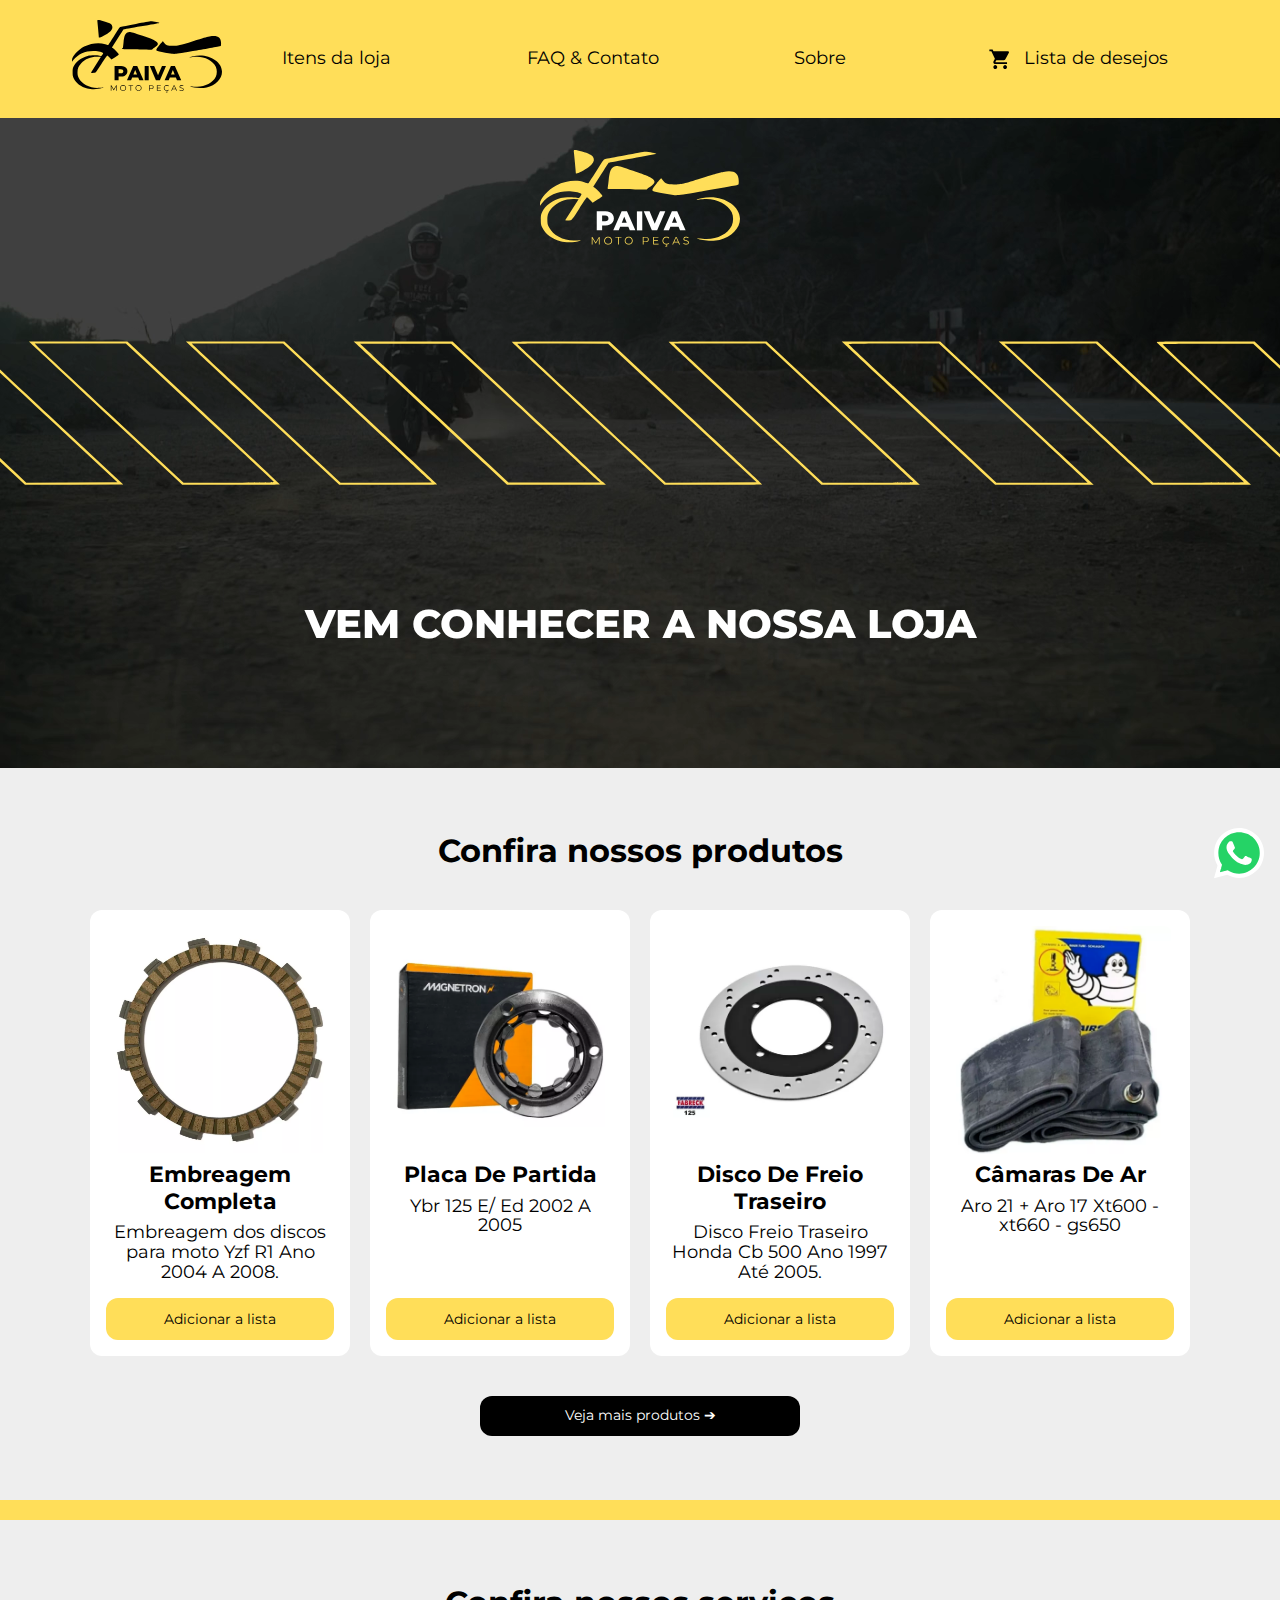
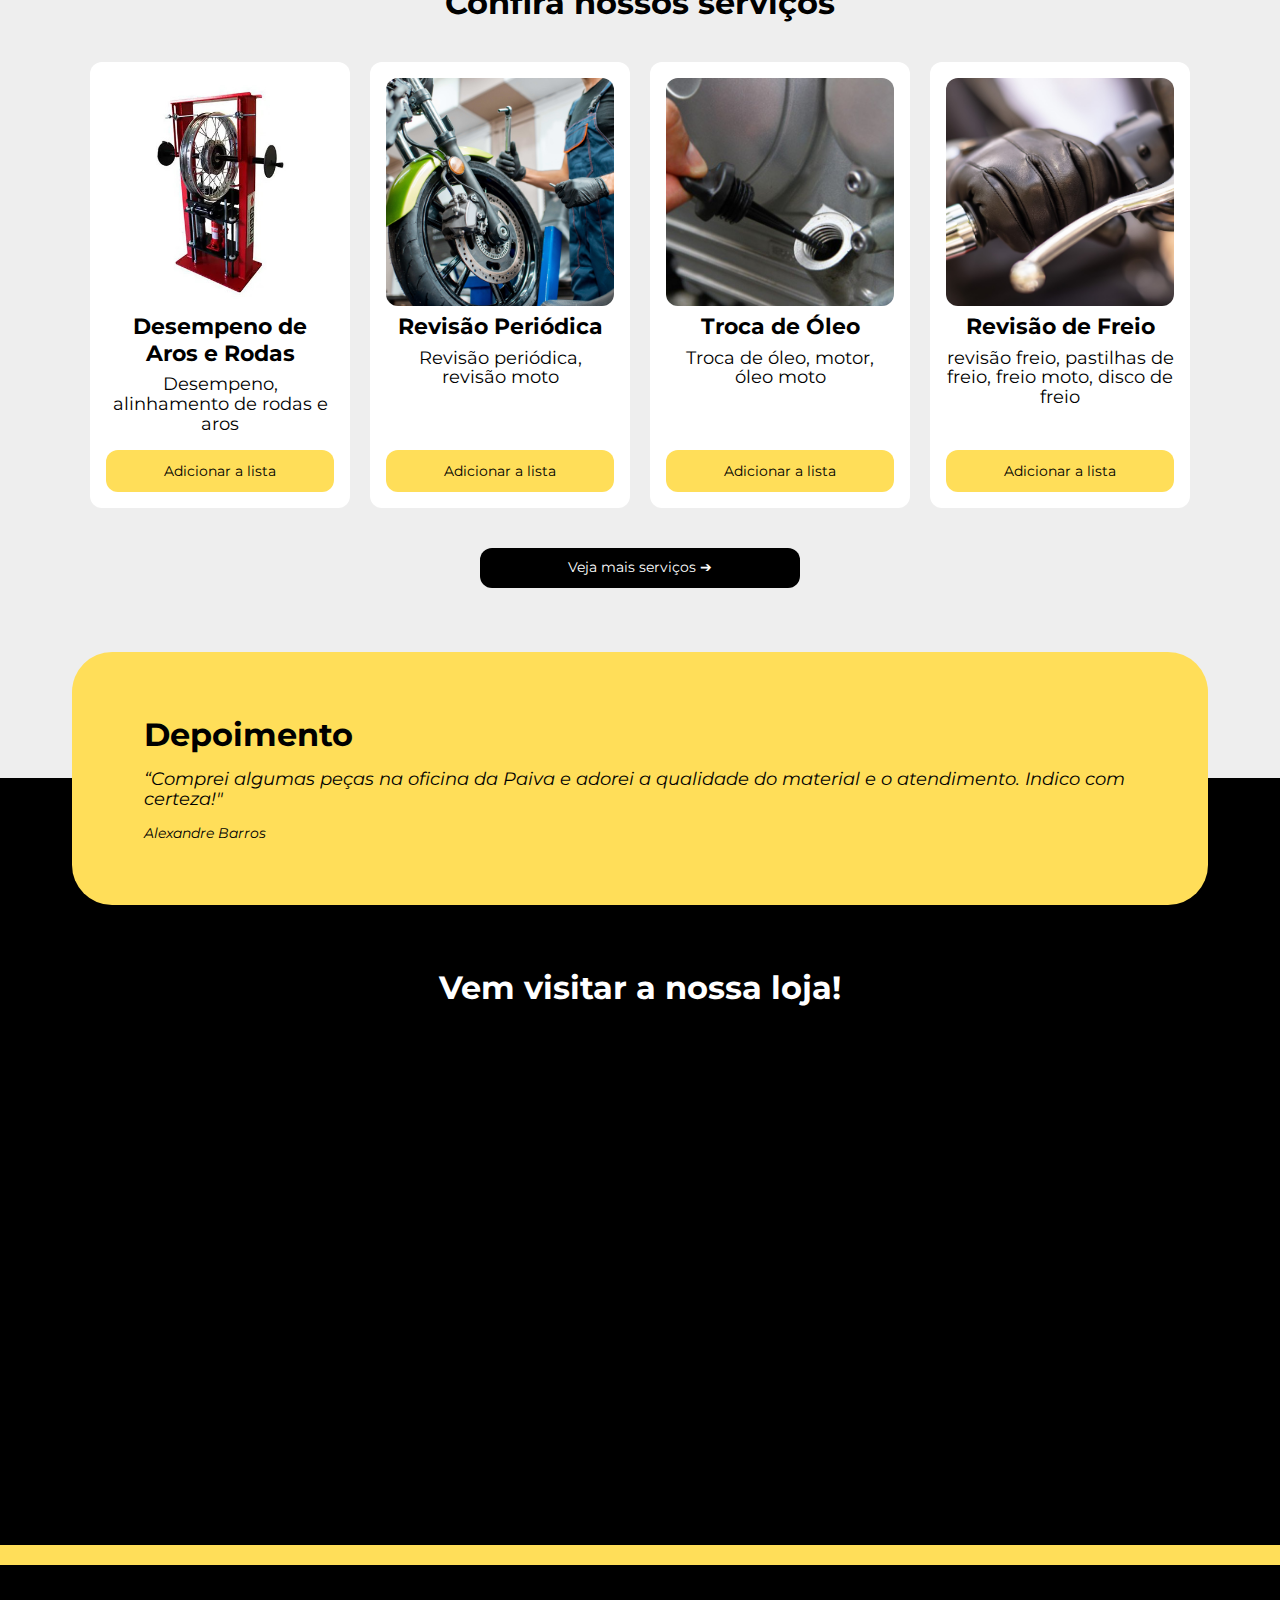
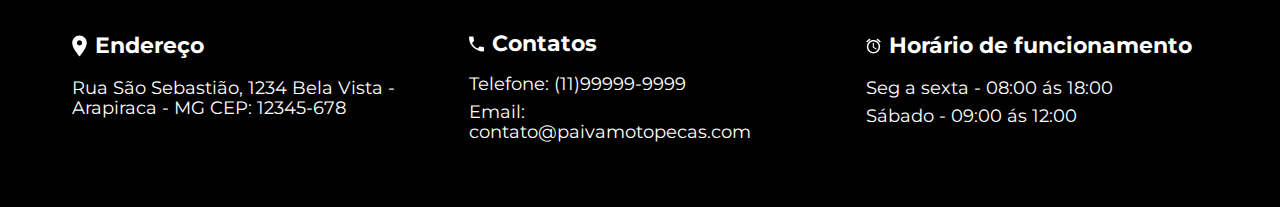
<file: src/home/index.html>
<!DOCTYPE html>
<html lang="pt-br">
  <head>
    <meta charset="UTF-8" />
    <meta http-equiv="X-UA-Compatible" content="IE=edge" />
    <meta name="viewport" content="width=device-width, initial-scale=1.0" />
    <title>Paiva Moto Peças | Home</title>
    <link rel="icon" type="image/x-icon" href="../imagens/favicon.svg" />
    <!-- Importações de css -->
    <link rel="stylesheet" href="../base.css" />
    <link rel="stylesheet" href="./styles/main.css" />
  </head>
  <body>
    <header></header>
    <main>
      <div class="whatsapp"></div>
      <section class="banner-principal">
        <video autoplay loop>
          <source src="./video/banner.mp4" type="video/mp4" />
          Your browser does not support the video tag.
        </video>
        <div class="container">
          <svg
            width="200"
            height="97"
            viewBox="0 0 200 97"
            fill="none"
            xmlns="http://www.w3.org/2000/svg"
          >
            <path
              d="M51.7413 94.4897V86.8871H52.4038L55.8793 92.8171H55.5317L58.9746 86.8871H59.6371V94.4897H58.866V88.0927H59.0507L55.8793 93.5231H55.4991L52.306 88.0927H52.5124V94.4897H51.7413Z"
              fill="#FFDE59"
            />
            <path
              d="M68.1529 94.5549C67.5809 94.5549 67.0487 94.4608 66.5564 94.2725C66.0713 94.077 65.6477 93.8055 65.2856 93.4579C64.9309 93.1032 64.6521 92.6941 64.4494 92.2307C64.2539 91.76 64.1561 91.2459 64.1561 90.6884C64.1561 90.1309 64.2539 89.6204 64.4494 89.157C64.6521 88.6864 64.9309 88.2773 65.2856 87.9297C65.6477 87.575 66.0713 87.3034 66.5564 87.1152C67.0415 86.9197 67.5737 86.8219 68.1529 86.8219C68.7249 86.8219 69.2535 86.9197 69.7386 87.1152C70.2237 87.3034 70.6437 87.5713 70.9985 87.9189C71.3605 88.2664 71.6393 88.6755 71.8348 89.1462C72.0375 89.6168 72.1389 90.1309 72.1389 90.6884C72.1389 91.2459 72.0375 91.76 71.8348 92.2307C71.6393 92.7013 71.3605 93.1104 70.9985 93.4579C70.6437 93.8055 70.2237 94.077 69.7386 94.2725C69.2535 94.4608 68.7249 94.5549 68.1529 94.5549ZM68.1529 93.8381C68.6091 93.8381 69.029 93.762 69.4128 93.61C69.8038 93.4507 70.1405 93.2299 70.4228 92.9475C70.7125 92.6579 70.9369 92.3248 71.0962 91.9483C71.2555 91.5645 71.3352 91.1446 71.3352 90.6884C71.3352 90.2323 71.2555 89.8159 71.0962 89.4394C70.9369 89.0557 70.7125 88.7226 70.4228 88.4402C70.1405 88.1506 69.8038 87.9297 69.4128 87.7777C69.029 87.6184 68.6091 87.5388 68.1529 87.5388C67.6968 87.5388 67.2732 87.6184 66.8822 87.7777C66.4912 87.9297 66.1509 88.1506 65.8613 88.4402C65.5789 88.7226 65.3544 89.0557 65.1879 89.4394C65.0286 89.8159 64.949 90.2323 64.949 90.6884C64.949 91.1373 65.0286 91.5537 65.1879 91.9374C65.3544 92.3212 65.5789 92.6579 65.8613 92.9475C66.1509 93.2299 66.4912 93.4507 66.8822 93.61C67.2732 93.762 67.6968 93.8381 68.1529 93.8381Z"
              fill="#FFDE59"
            />
            <path
              d="M78.0266 94.4897V87.5822H75.3548V86.8871H81.5021V87.5822H78.8303V94.4897H78.0266Z"
              fill="#FFDE59"
            />
            <path
              d="M88.7186 94.5549C88.1466 94.5549 87.6144 94.4608 87.1221 94.2725C86.6369 94.077 86.2134 93.8055 85.8513 93.4579C85.4965 93.1032 85.2178 92.6941 85.015 92.2307C84.8195 91.76 84.7218 91.2459 84.7218 90.6884C84.7218 90.1309 84.8195 89.6204 85.015 89.157C85.2178 88.6864 85.4965 88.2773 85.8513 87.9297C86.2134 87.575 86.6369 87.3034 87.1221 87.1152C87.6072 86.9197 88.1394 86.8219 88.7186 86.8219C89.2906 86.8219 89.8192 86.9197 90.3043 87.1152C90.7894 87.3034 91.2094 87.5713 91.5642 87.9189C91.9262 88.2664 92.205 88.6755 92.4004 89.1462C92.6032 89.6168 92.7046 90.1309 92.7046 90.6884C92.7046 91.2459 92.6032 91.76 92.4004 92.2307C92.205 92.7013 91.9262 93.1104 91.5642 93.4579C91.2094 93.8055 90.7894 94.077 90.3043 94.2725C89.8192 94.4608 89.2906 94.5549 88.7186 94.5549ZM88.7186 93.8381C89.1748 93.8381 89.5947 93.762 89.9785 93.61C90.3695 93.4507 90.7062 93.2299 90.9885 92.9475C91.2782 92.6579 91.5026 92.3248 91.6619 91.9483C91.8212 91.5645 91.9008 91.1446 91.9008 90.6884C91.9008 90.2323 91.8212 89.8159 91.6619 89.4394C91.5026 89.0557 91.2782 88.7226 90.9885 88.4402C90.7062 88.1506 90.3695 87.9297 89.9785 87.7777C89.5947 87.6184 89.1748 87.5388 88.7186 87.5388C88.2625 87.5388 87.8389 87.6184 87.4479 87.7777C87.0569 87.9297 86.7166 88.1506 86.427 88.4402C86.1446 88.7226 85.9201 89.0557 85.7536 89.4394C85.5943 89.8159 85.5146 90.2323 85.5146 90.6884C85.5146 91.1373 85.5943 91.5537 85.7536 91.9374C85.9201 92.3212 86.1446 92.6579 86.427 92.9475C86.7166 93.2299 87.0569 93.4507 87.4479 93.61C87.8389 93.762 88.2625 93.8381 88.7186 93.8381Z"
              fill="#FFDE59"
            />
            <path
              d="M102.779 94.4897V86.8871H105.625C106.269 86.8871 106.823 86.9921 107.286 87.2021C107.75 87.4048 108.104 87.7017 108.351 88.0927C108.604 88.4764 108.731 88.9434 108.731 89.4937C108.731 90.0295 108.604 90.4929 108.351 90.8839C108.104 91.2677 107.75 91.5645 107.286 91.7745C106.823 91.9845 106.269 92.0895 105.625 92.0895H103.224L103.583 91.7093V94.4897H102.779ZM103.583 91.7745L103.224 91.3835H105.603C106.363 91.3835 106.939 91.2206 107.33 90.8948C107.728 90.5617 107.927 90.0947 107.927 89.4937C107.927 88.8855 107.728 88.4149 107.33 88.0818C106.939 87.7487 106.363 87.5822 105.603 87.5822H103.224L103.583 87.2021V91.7745Z"
              fill="#FFDE59"
            />
            <path
              d="M113.901 90.2866H117.919V90.9708H113.901V90.2866ZM113.987 93.7946H118.56V94.4897H113.184V86.8871H118.397V87.5822H113.987V93.7946Z"
              fill="#FFDE59"
            />
            <path
              d="M126.445 94.5549C125.873 94.5549 125.344 94.4608 124.859 94.2725C124.374 94.077 123.954 93.8055 123.599 93.4579C123.244 93.1104 122.966 92.7013 122.763 92.2307C122.567 91.76 122.47 91.2459 122.47 90.6884C122.47 90.1309 122.567 89.6168 122.763 89.1462C122.966 88.6755 123.244 88.2664 123.599 87.9189C123.961 87.5713 124.385 87.3034 124.87 87.1152C125.355 86.9197 125.884 86.8219 126.456 86.8219C127.006 86.8219 127.524 86.9161 128.009 87.1043C128.494 87.2853 128.903 87.5605 129.236 87.9297L128.726 88.4402C128.414 88.1216 128.07 87.8935 127.694 87.756C127.317 87.6112 126.912 87.5388 126.477 87.5388C126.021 87.5388 125.598 87.6184 125.207 87.7777C124.816 87.9297 124.475 88.1506 124.186 88.4402C123.896 88.7226 123.668 89.0557 123.502 89.4394C123.342 89.8159 123.263 90.2323 123.263 90.6884C123.263 91.1446 123.342 91.5645 123.502 91.9483C123.668 92.3248 123.896 92.6579 124.186 92.9475C124.475 93.2299 124.816 93.4507 125.207 93.61C125.598 93.762 126.021 93.8381 126.477 93.8381C126.912 93.8381 127.317 93.7657 127.694 93.6209C128.07 93.476 128.414 93.2443 128.726 92.9258L129.236 93.4362C128.903 93.8055 128.494 94.0843 128.009 94.2725C127.524 94.4608 127.002 94.5549 126.445 94.5549ZM126.054 96.8791C125.873 96.8791 125.706 96.8574 125.554 96.814C125.409 96.7705 125.272 96.709 125.142 96.6293L125.326 96.2166C125.435 96.2818 125.547 96.3325 125.663 96.3687C125.786 96.4049 125.913 96.423 126.043 96.423C126.26 96.423 126.427 96.3759 126.543 96.2818C126.658 96.1949 126.716 96.0718 126.716 95.9125C126.716 95.7677 126.658 95.6482 126.543 95.5541C126.434 95.46 126.267 95.4129 126.043 95.4129H125.793L126.054 94.4246H126.521L126.358 95.0545C126.655 95.0762 126.883 95.1667 127.042 95.326C127.201 95.4925 127.281 95.6953 127.281 95.9342C127.281 96.2238 127.165 96.4519 126.934 96.6185C126.709 96.7922 126.416 96.8791 126.054 96.8791Z"
              fill="#FFDE59"
            />
            <path
              d="M132.257 94.4897L135.733 86.8871H136.526L140.001 94.4897H139.154L135.961 87.3541H136.287L133.094 94.4897H132.257ZM133.626 92.4587L133.865 91.8071H138.285L138.524 92.4587H133.626Z"
              fill="#FFDE59"
            />
            <path
              d="M146.07 94.5549C145.505 94.5549 144.962 94.4644 144.441 94.2834C143.927 94.0951 143.529 93.8562 143.246 93.5665L143.561 92.9475C143.829 93.2081 144.188 93.429 144.636 93.61C145.093 93.7838 145.571 93.8707 146.07 93.8707C146.548 93.8707 146.935 93.8127 147.232 93.6969C147.536 93.5738 147.757 93.4109 147.895 93.2081C148.04 93.0054 148.112 92.7809 148.112 92.5348C148.112 92.2379 148.025 91.999 147.851 91.8179C147.685 91.6369 147.464 91.4957 147.189 91.3944C146.914 91.2858 146.61 91.1916 146.276 91.112C145.943 91.0323 145.61 90.9491 145.277 90.8622C144.944 90.7681 144.636 90.645 144.354 90.4929C144.079 90.3409 143.854 90.1417 143.681 89.8956C143.514 89.6421 143.431 89.3127 143.431 88.9072C143.431 88.5307 143.529 88.1868 143.724 87.8754C143.927 87.5569 144.235 87.3034 144.647 87.1152C145.06 86.9197 145.589 86.8219 146.233 86.8219C146.66 86.8219 147.084 86.8835 147.504 87.0066C147.924 87.1224 148.286 87.2853 148.59 87.4953L148.318 88.1361C147.992 87.9189 147.645 87.7596 147.276 87.6582C146.914 87.5569 146.562 87.5062 146.222 87.5062C145.766 87.5062 145.39 87.5677 145.093 87.6908C144.796 87.8139 144.575 87.9804 144.43 88.1904C144.293 88.3931 144.224 88.6248 144.224 88.8855C144.224 89.1824 144.307 89.4213 144.474 89.6023C144.647 89.7833 144.872 89.9245 145.147 90.0259C145.429 90.1273 145.737 90.2178 146.07 90.2974C146.403 90.3771 146.733 90.464 147.058 90.5581C147.392 90.6522 147.696 90.7753 147.971 90.9274C148.253 91.0722 148.478 91.2677 148.644 91.5138C148.818 91.76 148.905 92.0822 148.905 92.4805C148.905 92.8497 148.803 93.1937 148.601 93.5122C148.398 93.8236 148.087 94.077 147.667 94.2725C147.254 94.4608 146.722 94.5549 146.07 94.5549Z"
              fill="#FFDE59"
            />
            <path
              d="M56.7481 80.3706V61.364H65.4368C67.1746 61.364 68.6679 61.6446 69.9169 62.2057C71.184 62.7669 72.1615 63.5814 72.8494 64.6494C73.5372 65.6993 73.8812 66.9483 73.8812 68.3964C73.8812 69.8265 73.5372 71.0664 72.8494 72.1163C72.1615 73.1662 71.184 73.9807 69.9169 74.56C68.6679 75.1211 67.1746 75.4017 65.4368 75.4017H59.7349L62.1242 73.0666V80.3706H56.7481ZM62.1242 73.6368L59.7349 71.166H65.111C66.2333 71.166 67.066 70.9216 67.609 70.4329C68.1701 69.9441 68.4507 69.2653 68.4507 68.3964C68.4507 67.5095 68.1701 66.8216 67.609 66.3329C67.066 65.8441 66.2333 65.5998 65.111 65.5998H59.7349L62.1242 63.1289V73.6368Z"
              fill="white"
            />
            <path
              d="M73.2671 80.3706L81.6571 61.364H86.9518L95.369 80.3706H89.7756L83.2048 63.9978H85.3226L78.7518 80.3706H73.2671ZM77.8558 76.6779L79.2405 72.7136H88.5266L89.9114 76.6779H77.8558Z"
              fill="white"
            />
            <path
              d="M96.8931 80.3706V61.364H102.269V80.3706H96.8931Z"
              fill="white"
            />
            <path
              d="M111.879 80.3706L103.76 61.364H109.571L116.413 77.8183H112.992L119.997 61.364H125.319L117.173 80.3706H111.879Z"
              fill="white"
            />
            <path
              d="M123.488 80.3706L131.878 61.364H137.173L145.59 80.3706H139.997L133.426 63.9978H135.544L128.973 80.3706H123.488ZM128.077 76.6779L129.462 72.7136H138.748L140.132 76.6779H128.077Z"
              fill="white"
            />
            <path
              fill-rule="evenodd"
              clip-rule="evenodd"
              d="M33.949 2.85098C34.593 9.18668 35.8377 22.5782 35.8393 23.1913C35.8431 24.6091 43.7406 20.8817 48.8094 17.0695C52.8295 14.0458 54.4798 11.1932 53.7272 8.56924C53.0989 6.3786 52.589 5.85131 49.4355 4.13529C46.7279 2.66146 37.406 0 34.952 0C33.7176 0 33.6726 0.128702 33.949 2.85098ZM85.258 5.18879C75.2524 7.08292 66.3329 8.768 65.4369 8.93254C64.234 9.1541 63.3879 9.90676 62.2019 11.8118C55.9548 21.8467 49.1933 32.4143 48.6758 32.9519C48.2039 33.4418 47.1677 33.2859 44.2581 32.2867C36.3861 29.5834 25.5003 30.8058 16.2935 35.426C8.21409 39.481 0 48.5444 0 53.4041V55.6382L1.75295 53.4779C8.35854 45.3361 17.1971 41.2714 28.2937 41.2714C32.8249 41.2714 39.4169 42.4889 40.9434 43.6081C41.7482 44.1984 41.7058 44.4406 40.4818 46.2408C39.1508 48.1968 39.1025 48.2158 36.8081 47.6798C33.192 46.8349 24.588 46.9913 20.7894 47.9715C12.5384 50.1002 5.1763 55.5855 2.28242 61.7615C1.02798 64.4382 0.814567 65.6047 0.814567 69.7812C0.814567 74.0637 1.00735 75.0618 2.37419 77.8449C5.45488 84.1187 11.9345 88.9534 20.3609 91.2651C25.8891 92.7819 34.8129 92.5511 39.9138 90.759C41.7058 90.1296 42.5611 89.7408 41.8144 89.895C41.0677 90.0498 38.3797 90.3154 35.8409 90.4859C24.3735 91.2565 13.2867 85.8195 8.97544 77.3105C7.59013 74.5768 7.35988 73.5103 7.35065 69.7812C7.33762 64.4844 8.50788 61.5861 12.2907 57.5415C17.6153 51.8493 25.7121 48.6834 34.17 48.9869L38.5963 49.1455L31.8887 59.7349L25.1815 70.3243L26.809 70.5018C27.7045 70.5996 29.2266 70.5312 30.1927 70.3498C31.7855 70.0511 32.6196 68.9656 39.1893 58.6412C43.172 52.3821 46.6584 47.2574 46.9375 47.253C47.2161 47.2487 48.6144 48.4586 50.0443 49.9422L52.6443 52.6395L57.547 49.5805C60.2437 47.8987 62.4501 46.2353 62.4501 45.8845C62.4501 45.1237 56.8301 39.1714 54.7171 37.6954L53.2298 36.6555L60.8812 24.7085C65.0898 18.1377 68.5805 12.7094 68.6392 12.6459C68.6973 12.5823 79.2416 10.6741 92.071 8.40579C104.9 6.13695 115.867 4.09509 116.442 3.86864C117.56 3.42769 107.832 1.57809 104.968 1.6867C104.133 1.71874 95.2636 3.29465 85.258 5.18879ZM73.854 16.6693C70.7907 18.2485 69.5868 21.3916 68.6642 30.2161C68.2319 34.3552 67.7638 38.0473 67.6248 38.4204C67.4293 38.9439 69.2012 39.1019 75.3643 39.1117C79.7607 39.1187 88.6721 39.2724 95.1685 39.4533C103.307 39.6797 106.98 39.6037 106.98 39.2084C106.98 38.8928 108.447 37.7432 110.241 36.6539C115.42 33.5075 115.847 31.1278 111.727 28.3735C108.622 26.298 108.079 26.0775 93.1321 20.8198C78.3971 15.6364 76.6056 15.2509 73.854 16.6693ZM183.277 21.9455C178.483 22.8692 175.713 23.6653 161.284 28.266C143.836 33.83 141.335 34.4046 134.403 34.4469C127.419 34.4893 125.09 33.6644 122.789 30.3339C122.009 29.2038 121.248 28.2861 121.099 28.2942C120.95 28.3018 118.933 30.6022 116.619 33.4054C113.954 36.6327 112.41 38.9803 112.41 39.8057C112.41 40.9787 112.805 41.1997 116.347 42.0148C120.498 42.9695 127.361 44.1902 133.318 45.0341C137.152 45.5772 139.757 45.2568 159.384 41.8291C169.541 40.0555 194.655 35.5113 197.261 34.9753C198.71 34.6777 198.754 34.5621 198.754 31.0377C198.754 22.8377 193.789 19.9205 183.277 21.9455ZM161.331 48.3587C157.407 49.3866 155.049 50.4662 158.297 49.7483C159.193 49.5506 162.004 49.2492 164.542 49.0793C176.011 48.3114 187.683 53.9688 191.716 62.2503C193.564 66.0456 193.568 71.9843 191.725 75.7547C187.552 84.2914 176.619 89.5904 164.611 88.8958C161.736 88.7297 158.773 88.437 158.026 88.2458C156.94 87.9678 156.847 88.0134 157.56 88.4733C160.889 90.6178 172.99 91.3982 179.502 89.8874C191.512 87.1022 200 78.3977 200 68.8673C200 54.229 179.809 43.5201 161.331 48.3587Z"
              fill="#FFDE59"
            />
          </svg>
          <svg
            width="2143"
            height="201"
            viewBox="0 0 2143 201"
            fill="none"
            xmlns="http://www.w3.org/2000/svg"
          >
            <path
              fill-rule="evenodd"
              clip-rule="evenodd"
              d="M0.00658083 0.848C0.528581 1.315 48.7566 46.318 107.18 100.855L213.402 200.014L281.983 199.757L350.564 199.5L272.349 126.5C229.33 86.35 181.269 41.466 165.545 26.758L136.957 0.0169983L68.0066 0.00799942C30.0836 0.00399942 -0.515419 0.382 0.00658083 0.848ZM222.972 3.925C225.164 6.083 273.283 51.083 329.904 103.925L432.852 200H501.154C538.721 200 569.457 199.812 569.457 199.582C569.457 199.352 543.02 174.468 510.707 144.285C478.395 114.101 430.428 69.289 404.115 44.702L356.273 0H287.629H218.986L222.972 3.925ZM449.371 10.792C455.648 16.682 503.784 61.662 556.339 110.75L651.893 200H720.175C757.73 200 788.457 199.793 788.457 199.539C788.457 199.065 743.512 156.93 636.678 57.25L575.319 0L506.638 0.0419998L437.957 0.0849991L449.371 10.792ZM675.457 3.231C679.956 7.309 818.856 137.036 856.922 172.712L885.957 199.924L954.957 199.921L1023.96 199.918L1019.88 196.209C1015.49 192.218 1002.6 180.182 885.957 71.134L809.957 0.0820007L740.957 0.0709991L671.957 0.0589981L675.457 3.231ZM892.457 0.437C892.457 0.899 920.882 27.546 1035.3 134.343L1105.64 200H1174.05C1211.67 200 1242.46 199.851 1242.46 199.669C1242.46 199.297 1207.38 166.439 1101.49 67.627L1029.01 0H960.736C923.183 0 892.457 0.197 892.457 0.437ZM1111.46 0.412998C1111.46 0.814998 1134.52 22.427 1262.28 141.75L1324.65 200H1393.29H1461.93L1457.44 195.577C1454.98 193.145 1406.87 148.145 1350.54 95.577L1248.11 0H1179.79C1142.2 0 1111.46 0.185998 1111.46 0.412998ZM1358.46 5.294C1363.04 9.675 1478.81 117.828 1547.93 182.302L1566.9 200H1635.7H1704.49L1597.42 100L1490.34 0L1421.65 0.0200005L1352.96 0.0400009L1358.46 5.294ZM1575.54 3.292C1579.3 6.657 1707.03 125.964 1756.92 172.713L1785.96 199.926L1854.93 199.963L1923.91 200L1921.43 197.637C1920.07 196.338 1874.64 153.925 1820.48 103.387C1766.31 52.849 1719.23 8.913 1715.85 5.75L1709.7 0L1640.83 0.0419998L1571.96 0.0830002L1575.54 3.292ZM1792.98 1.857C1794.07 2.879 1835.89 41.916 1885.93 88.607C1935.96 135.298 1983.21 179.444 1990.93 186.71L2004.96 199.919H2073.96L2142.96 199.918L2138.89 196.209C2134.49 192.2 1984.52 52.116 1950.01 19.778L1928.96 0.0550003L1859.98 0.0279999C1792.74 0.000999877 1791.06 0.0469985 1792.98 1.857ZM162.599 28.75C177.772 42.912 224.424 86.45 266.27 125.5L342.355 196.5L278.775 196.757L215.195 197.015L207.576 189.753C203.386 185.759 158.782 144.073 108.457 97.118C58.1316 50.162 14.9376 9.777 12.4696 7.372L7.98258 3H71.4976H135.012L162.599 28.75ZM456.024 98.091C512.087 150.392 558.844 194.042 559.929 195.091C561.871 196.97 560.908 197 498.292 197H434.683L335.82 104.91C281.445 54.26 234.712 10.61 231.969 7.91L226.981 3H290.536H354.091L456.024 98.091ZM635.244 60.681C669.186 92.405 713.482 133.822 733.679 152.719C753.875 171.615 772.775 189.292 775.679 192L780.957 196.924L717.359 196.962L653.761 197L553.359 103.409C498.138 51.934 451.39 8.284 449.474 6.409L445.99 3H509.761H573.531L635.244 60.681ZM882.457 72.621C923.432 110.89 969.05 153.518 983.83 167.351C998.611 181.183 1011.89 193.496 1013.33 194.714L1015.96 196.928L951.957 196.933L887.957 196.938L796.457 111.393C746.132 64.344 699.557 20.731 692.957 14.476L680.957 3.104L744.457 3.073L807.957 3.042L882.457 72.621ZM1130.59 99.756L1234.23 196.5L1170.82 196.757L1107.4 197.015L1062.68 155.283C924.584 26.418 900.457 3.833 900.457 3.436C900.457 3.196 928.919 3.003 963.707 3.006L1026.96 3.012L1130.59 99.756ZM1348.12 98.113C1404.13 150.426 1450.84 194.076 1451.93 195.113C1453.86 196.963 1452.66 197 1390.21 197H1326.51L1273.21 147.25C1243.89 119.887 1199.44 78.421 1174.43 55.103C1149.42 31.785 1126.71 10.523 1123.97 7.853L1118.98 3H1182.63H1246.28L1348.12 98.113ZM1586.23 94.135C1639.98 144.259 1686.65 187.909 1689.95 191.135L1695.94 197H1632.34H1568.75L1519.35 150.833C1492.18 125.441 1445.88 82.172 1416.46 54.678C1387.03 27.184 1362.81 4.309 1362.62 3.845C1362.44 3.38 1390.69 3 1425.39 3H1488.5L1586.23 94.135ZM1810.99 99.569C1867.9 152.683 1914.46 196.333 1914.46 196.569C1914.46 196.806 1885.99 196.99 1851.21 196.977L1787.96 196.954L1760.42 171.227C1731.17 143.906 1590.71 12.981 1583.96 6.747L1579.96 3.054L1643.74 3.027L1707.53 3L1810.99 99.569ZM1947.52 22.269C1958.84 32.846 2005.3 76.287 2050.77 118.805C2096.25 161.323 2133.46 196.311 2133.46 196.555C2133.46 196.8 2104.99 196.98 2070.21 196.956L2006.96 196.912L1990.76 181.706C1981.85 173.343 1935.42 130.05 1887.58 85.5C1839.75 40.95 1800.57 4.163 1800.53 3.75C1800.49 3.337 1828.92 3.009 1863.71 3.019L1926.96 3.039L1947.52 22.269Z"
              fill="#FFDE59"
            />
          </svg>
          <h1 class="titulo-grande">VEM CONHECER A NOSSA LOJA</h1>
        </div>
      </section>
      <section class="produtos-destaque">
        <div class="container">
          <h2 class="titulo-medio">Confira nossos produtos</h2>
          <div class="produtos"></div>
          <a
            href="../itens-da-loja/index.html?sector=produtos"
            class="btn btn-preto"
            >Veja mais produtos ➔</a
          >
        </div>
      </section>
      <div class="faixa-amarela"></div>
      <section class="servicos-destaque">
        <div class="container">
          <h2 class="titulo-medio">Confira nossos serviços</h2>
          <div class="servicos"></div>
          <a
            href="../itens-da-loja/index.html?sector=serviços"
            class="btn btn-preto"
            >Veja mais serviços ➔</a
          >
        </div>
      </section>
      <section class="depoimentos">
        <div class="container">
          <div class="depoimento">
            <h2 class="titulo-medio">Depoimento</h2>
            <p>
              “Comprei algumas peças na oficina da Paiva e adorei a qualidade do
              material e o atendimento. Indico com certeza!"
            </p>
            <p class="nome-depoimento">Alexandre Barros</p>
          </div>
        </div>
      </section>
      <section class="mapa">
        <div class="container">
          <h2 class="titulo-medio">Vem visitar a nossa loja!</h2>
          <iframe
            src="https://www.google.com/maps/embed?pb=!1m14!1m12!1m3!1d15005.326274415826!2d-44.086067199999995!3d-19.9104278!2m3!1f0!2f0!3f0!3m2!1i1024!2i768!4f13.1!5e0!3m2!1spt-BR!2sbr!4v1683505630384!5m2!1spt-BR!2sbr"
            width="600"
            height="450"
            style="border: 0"
            allowfullscreen=""
            loading="lazy"
            referrerpolicy="no-referrer-when-downgrade"
          ></iframe>
        </div>
      </section>
      <div class="faixa-amarela"></div>
    </main>
    <footer></footer>
    <!-- Importações de javascript -->
    <script src="./main.js" type="module"></script>
  </body>
</html>
</file>
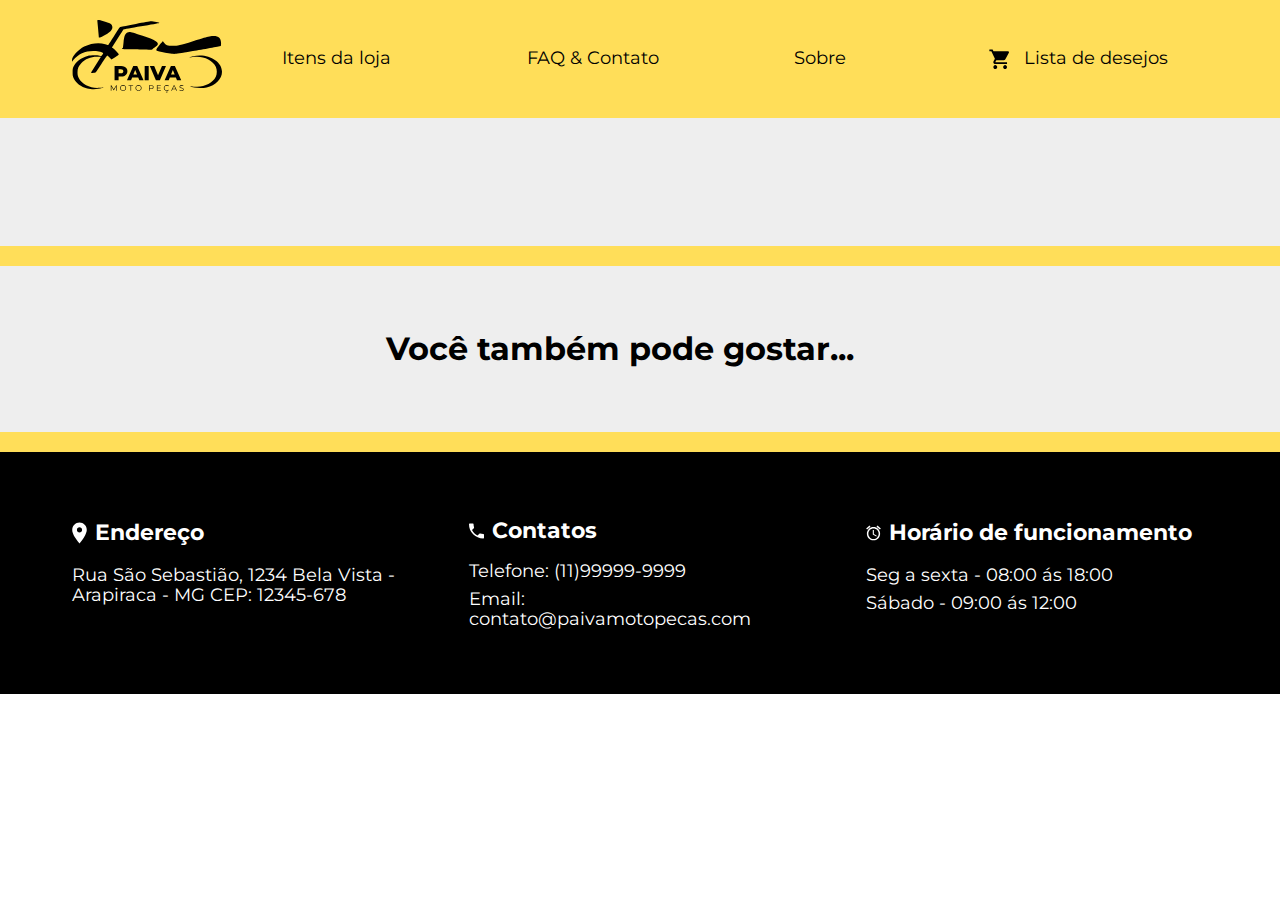
<file: src/item-individual/index.html>
<!DOCTYPE html>
<html lang="pt-br">
  <head>
    <meta charset="UTF-8" />
    <meta http-equiv="X-UA-Compatible" content="IE=edge" />
    <meta name="viewport" content="width=device-width, initial-scale=1.0" />
    <title>Paiva Moto Peças | Item</title>
    <link rel="icon" type="image/x-icon" href="../imagens/favicon.svg" />
    <!-- Importações de css -->
    <link rel="stylesheet" href="../base.css" />
    <link rel="stylesheet" href="./styles/main.css" />
  </head>

  <body>
    <header></header>
    <main>
      <div class="whatsapp"></div>
      <section class="produto-individual">
        <div class="container">
          <div id="cont-principal"></div>
        </div>
      </section>
      <div class="faixa-amarela"></div>
      <section class="produto-individual">
        <div class="container">
          <div id="container-secundario">
            <h2 class="titulo-medio">Você também pode gostar...</h2>
            <div id="listagem-produtos"></div>
          </div>
        </div>
      </section>
      <div class="faixa-amarela"></div>
    </main>
    <footer></footer>
    <script type="module" src="./main.js"></script>
    <script type="module" src="../base.js"></script>
  </body>
</html>
</file>
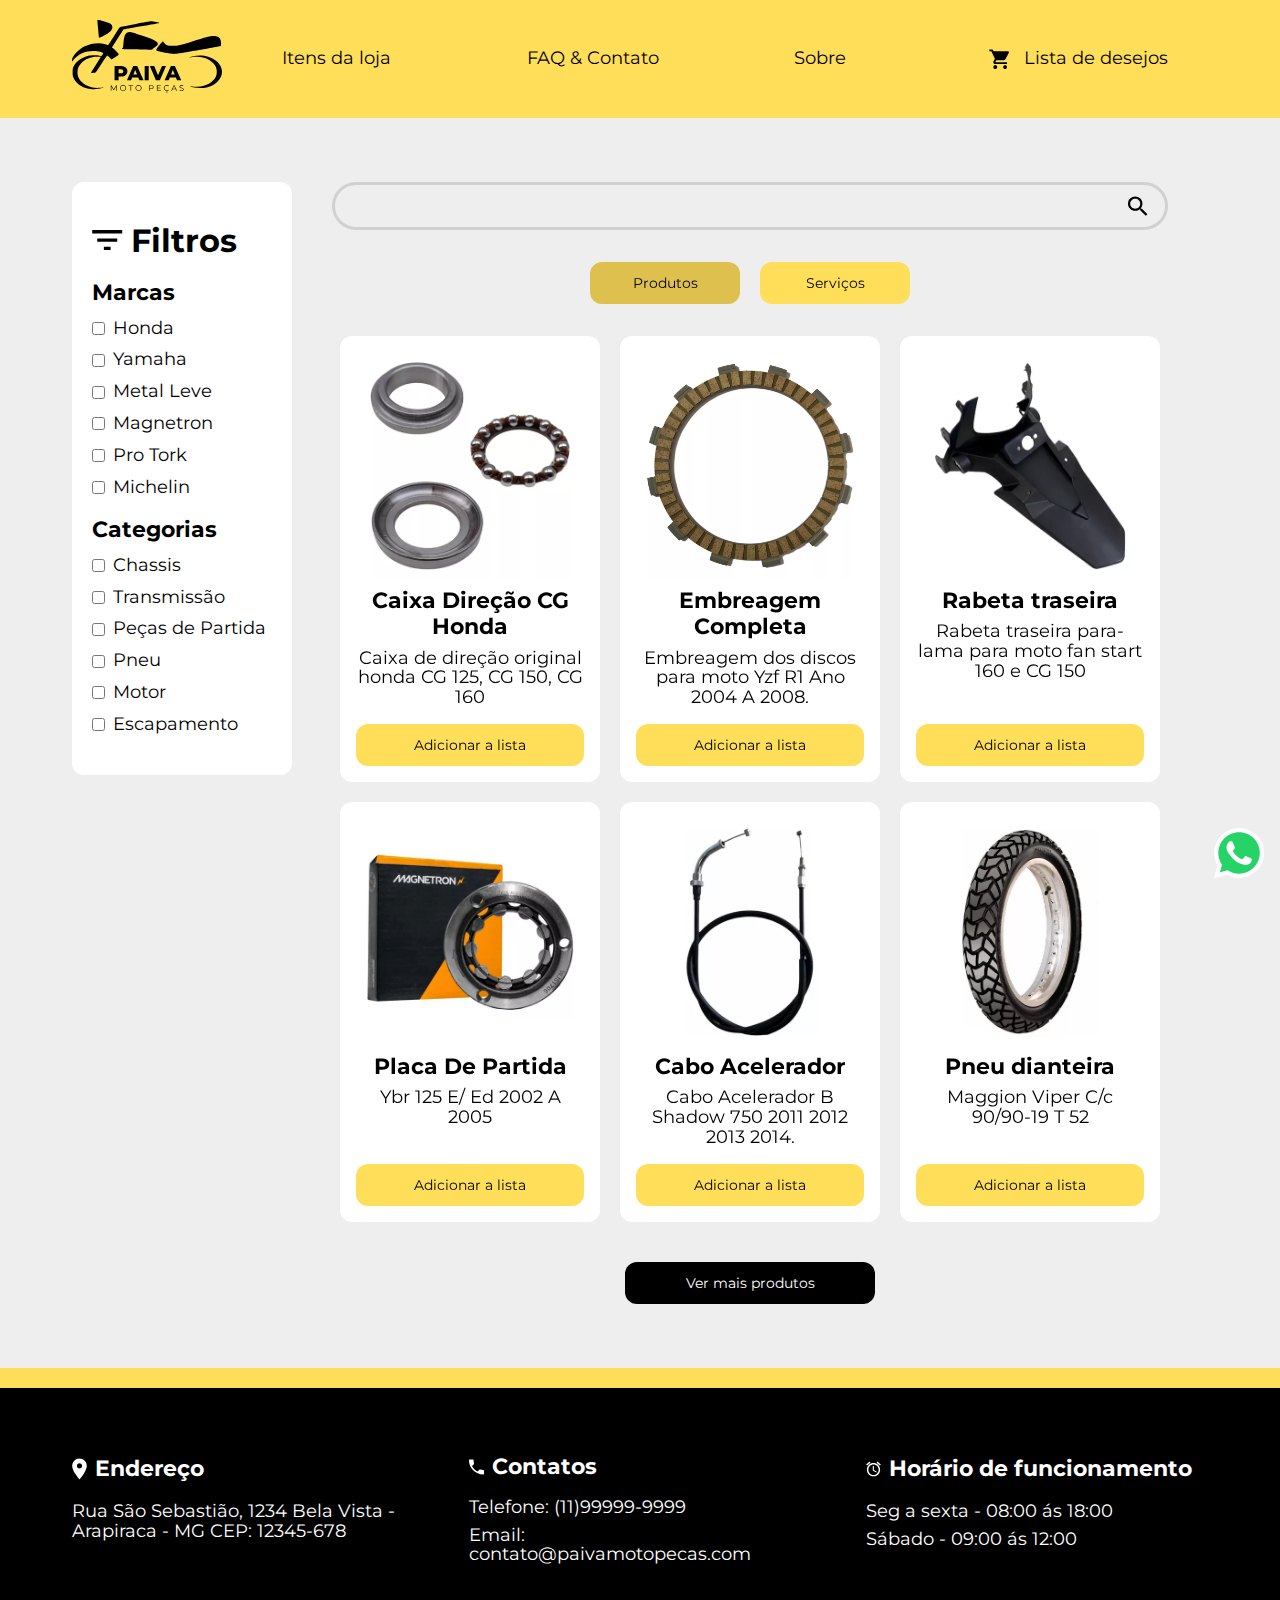
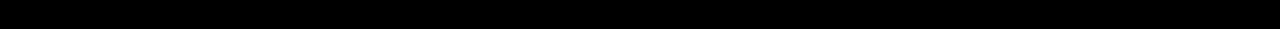
<file: src/itens-da-loja/index.html>
<!DOCTYPE html>
<html lang="pt-br">

<head>
  <meta charset="UTF-8" />  
  <meta name="viewport" content="width=device-width, initial-scale=1.0" />
  <link rel="stylesheet" href="../base.css" />
  <link href="./styles/main.css" rel="stylesheet" />
  <link rel="icon" type="image/x-icon" href="../imagens/favicon.svg" />
  <title>Paiva Moto Peças | Itens da Loja</title>
</head>

<body id="body">
  <header></header>

  <main id="" class="">
    <div id="fundo"></div>
    <div class="whatsapp"></div>
    <section id="section">

      <div class="container" id="div-main">
        <aside id="filtersSection" class="filtersSection">
          <div id="click-icon-filter">
            <svg width="31" height="21" viewBox="0 0 31 21" fill="none" xmlns="http://www.w3.org/2000/svg">
              <path d="M5.21753 11.6717V8.39046H25.2175V11.6717H5.21753ZM0.217529 
            0.0310898H30.2175V3.39046H0.217529V0.0310898ZM11.8582 20.0311V16.6717H18.5769V20.0311H11.8582Z"
                fill="black" />
            </svg>
            <h1>Filtros</h1>
          </div>

          <svg id="click-close-filter" width="15" height="15" viewBox="0 0 15 15" fill="none"
            xmlns="http://www.w3.org/2000/svg">
            <path
              d="M15 0.99055L14.0094 0L7.5 6.50936L0.990637 0L0 0.99055L6.50941 7.49996L0 14.0094L0.990637 14.9999L7.5 8.49055L14.0094 14.9999L15 14.0094L8.49059 7.49996L15 0.99055Z"
              fill="black" />
          </svg>

          <div id="container-filter">
            <div id="divFilterTitle">
              <svg width="31" height="21" viewBox="0 0 31 21" fill="none" xmlns="http://www.w3.org/2000/svg">
                <path
                  d="M5.21753 11.6717V8.39046H25.2175V11.6717H5.21753ZM0.217529 0.0310898H30.2175V3.39046H0.217529V0.0310898ZM11.8582 20.0311V16.6717H18.5769V20.0311H11.8582Z"
                  fill="black" />
              </svg>
              <h1 class="titulo-medio">Filtros</h1>
            </div>

            <div id="inputsFilterOptions"></div>
          </div>
        </aside>

        <div id="store">
          <div id="searchContainer">
            <input id="inputSearch" type="text" list="datalist" />
            <svg id="iconSearchBar" width="20" height="20" viewBox="0 0 30 30" fill="none"
              xmlns="http://www.w3.org/2000/svg"></svg>
          </div>
          <div id="containerPersonalDatalist"></div>

          <div id="buttonsChangePage">
            <button class="btn btn-amarelo change-button">Produtos</button>
            <button class="btn btn-amarelo change-button">Serviços</button>
          </div>
          <div class="card-product" id="fullDatabase"></div>

          <button id="button-show-more" class="btn btn-preto">
            Mostrar mais produtos
          </button>
        </div>
      </div>
    </section>
  </main>
  <div class="faixa-amarela"></div>
  <footer id="footer"></footer>

  <script type="module" src="./main.js"></script>
</body>

</html>
</file>
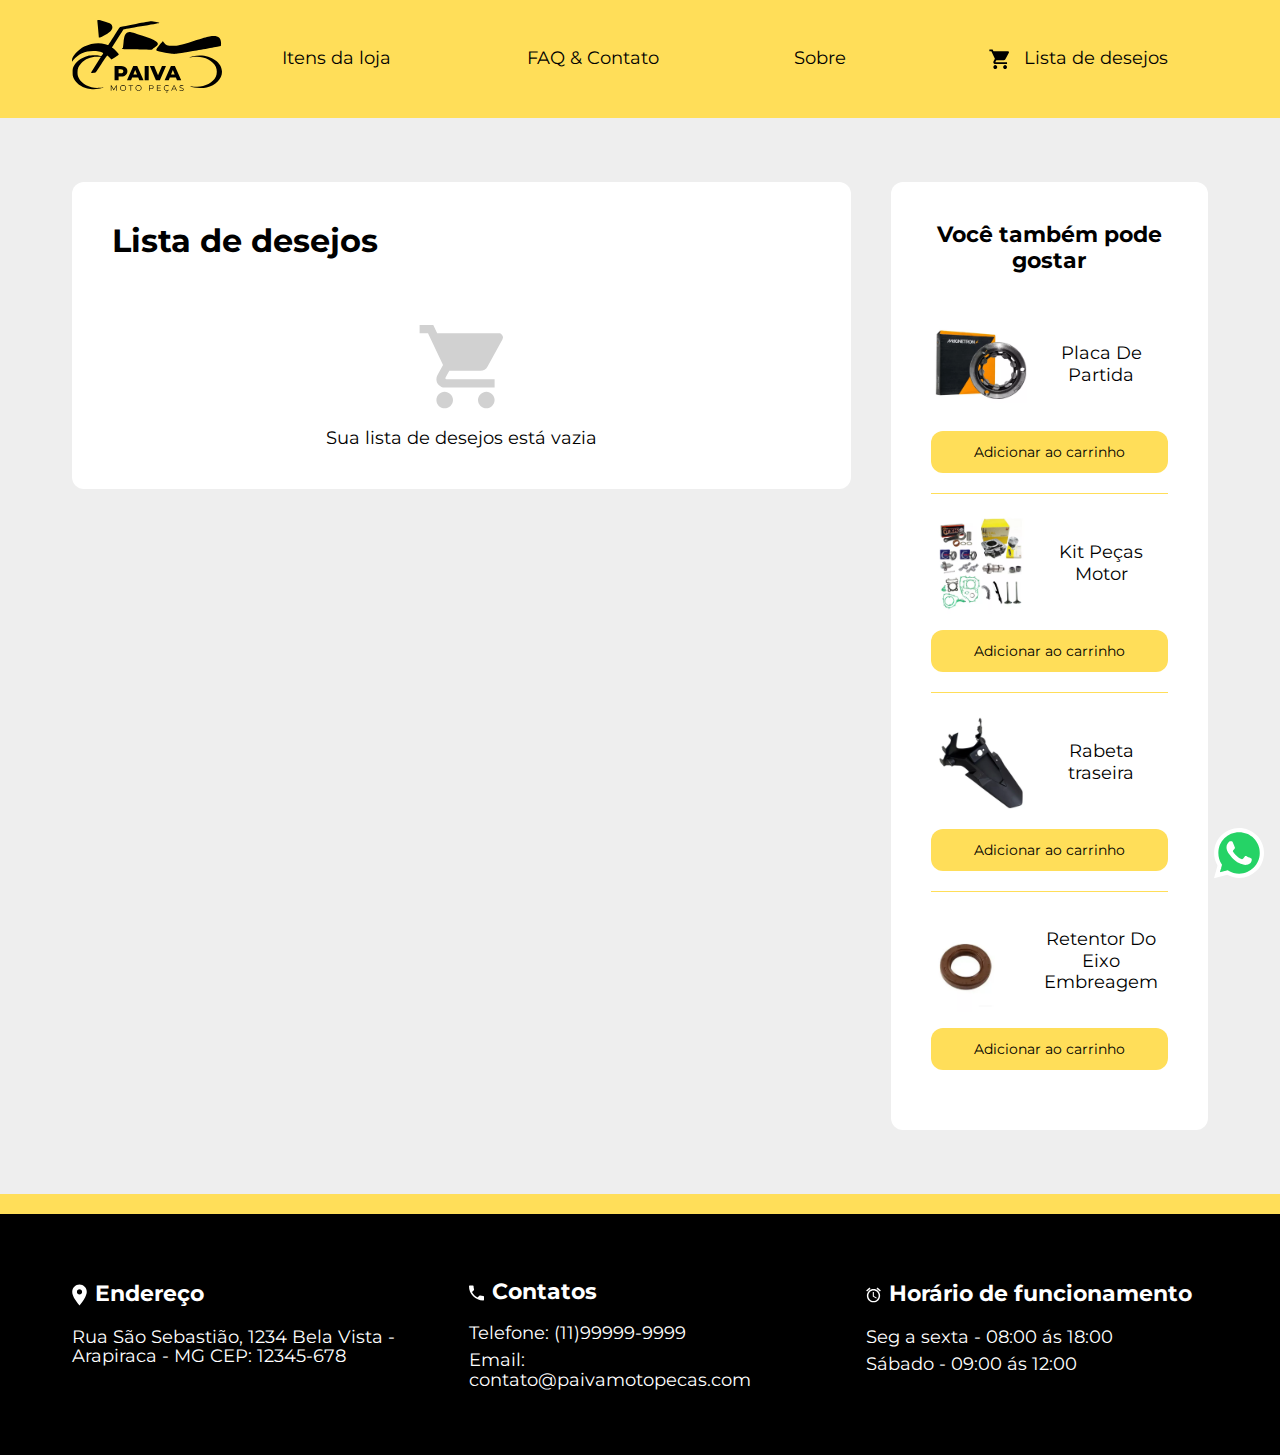
<file: src/lista-de-desejo/index.html>
<!DOCTYPE html>
<html>
  <head>
    <title>Paiva Moto Peças | Lista de desejos</title>
    <meta charset="utf-8" />
    <meta name="viewport" content="initial-scale=1, width=device-width" />
    <link rel="stylesheet" href="../base.css" />
    <link rel="stylesheet" href="./styles/main.css" />
    <link rel="icon" type="image/x-icon" href="../imagens/favicon.svg" />
  </head>
  <header></header>
  <body>
    <main>
      <div class="whatsapp"></div>
      <section class="section">
        <div class="container">
          <div class="centro">
            <div class="carrinho-lista">
              <div class="carrinho-head">
                <h1 class="titulo-medio">Lista de desejos</h1>
                <button id="link">Remover todos os itens</button>
              </div>
              <div id="carrinho-itens"></div>
            </div>
            <aside>
              <div id="fechar-lista"></div>
              <div id="sugestao-produtos">
                <h2 class="titulo-pequeno">Você também pode gostar</h2>
                <div class="produtos-listados"></div>
              </div>
            </aside>
          </div>
        </div>
      </section>
      <div class="faixa-amarela"></div>
    </main>
  </body>
  <footer></footer>
  <script type="module" src="./main.js"></script>
  <script type="module" src="../base.js"></script>
</html>
</file>
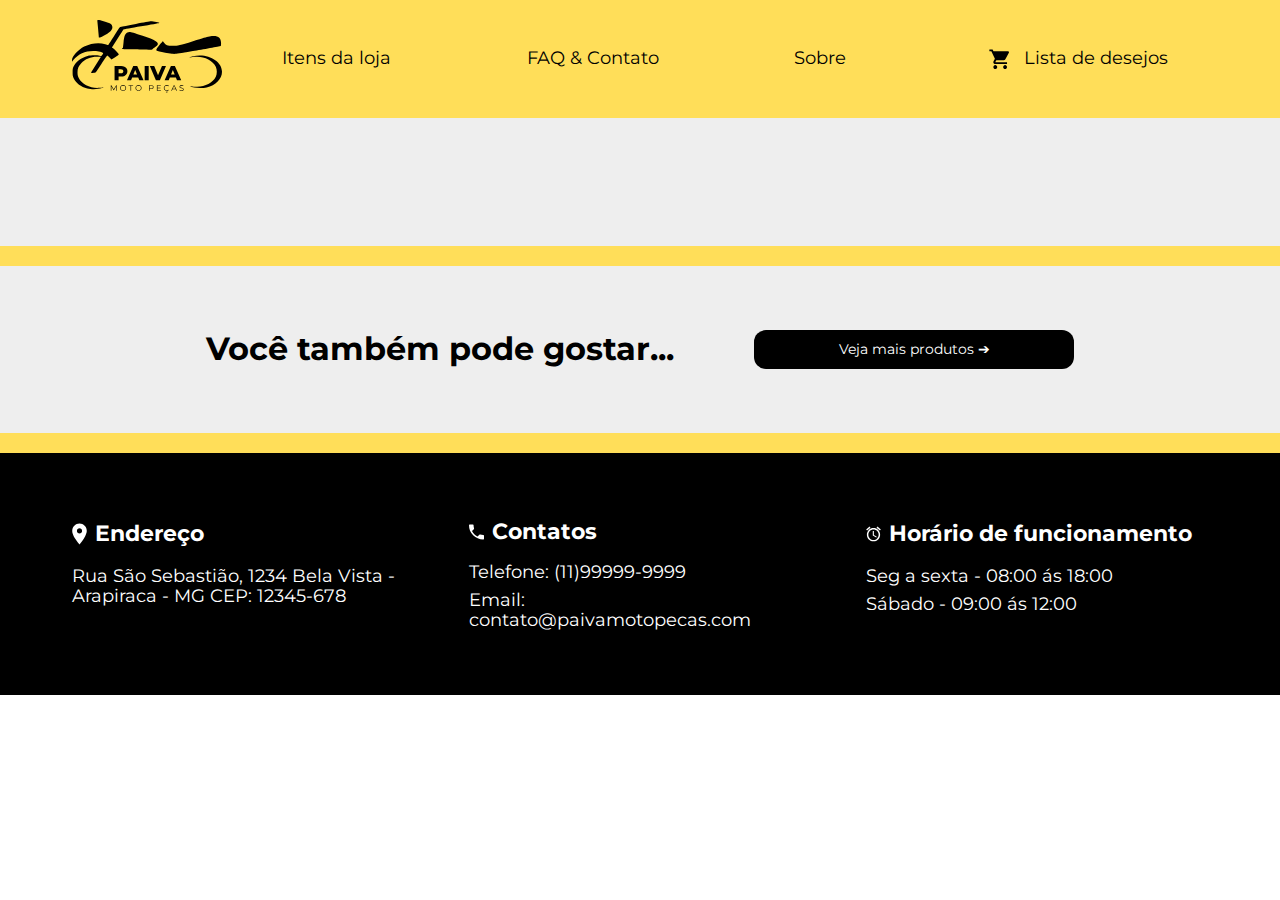
<file: src/produto-individual/index.html>
<!DOCTYPE html>
<html lang="pt-br">

<head>
    <meta charset="UTF-8" />
    <meta http-equiv="X-UA-Compatible" content="IE=edge" />
    <meta name="viewport" content="width=device-width, initial-scale=1.0" />
    <title>Paiva Moto Peças | Item </title>
    <link rel="icon" type="image/x-icon" href="../imagens/favicon.svg" />
    <!-- Importações de css -->
    <link rel="stylesheet" href="../base.css" />
    <link rel="stylesheet" href="./styles/main.css" />
</head>

<body>
    <header></header>
    <main>
        <div class="whatsapp"></div>
        <section class="produto-individual">
            <div class="container">
                <div id="cont-principal">
                </div>
            </div>
        </section>
        <div class="faixa-amarela"></div>
        <section class="produto-individual">
            <div class="container">
                <div id="container-secundario">
                    <h2 class="titulo-medio">Você também pode gostar...</h2>
                <div id="listagem-produtos"></div>
                    <a href="/src/itens-da-loja/index.html" id="btn-veja-mais" class="btn btn-preto">Veja mais produtos ➔</a>
                </div>
            </div>
        </section>
        <div class="faixa-amarela"></div>
    </main>
    <footer>
    </footer>
    <script type="module" src="./main.js"></script>
    <script type="module" src="../base.js"></script>
</body>

</html>
</file>
<file: base.css>
@import url("https://fonts.googleapis.com/css2?family=Montserrat:ital,wght@0,400;0,700;0,800;1,400&display=swap");

:root {
  --amarelo-primario: #ffde59;
  --amarelo-secundario: #ddc04d;
  --cinza-claro: #eeeeee;
  --cinza: #d1d1d1;
  --cinza-escuro: #535353;
  --branco: #fff;
  --preto: #000;
}

* {
  padding: 0;
  margin: 0;
  font-family: "Montserrat", sans-serif;
  box-sizing: border-box;
  scroll-behavior: smooth;
}

nav {
  padding: 20px 0;
  background-color: var(--amarelo-primario);
  z-index: 3;
  position: sticky;
  width: 100%;
}

.nav-menu {
  display: flex;
  align-items: center;
  justify-content: space-between;
  gap: 40px;
}

.menu-toggle {
  display: block;
  background: none;
}

nav ul {
  display: none;
  justify-content: center;
  flex-direction: column;
  gap: 16px;
  padding: 16px 32px;
  list-style: none;
  width: 100%;
  max-height: 500px;
}

nav ul.active {
  display: flex;
  left: 0;
  z-index: 3;
  background: var(--amarelo-primario);
  position: absolute;
}

nav ul.active .menu-container {
  position: sticky;
  width: 100%;
}

nav ul li:nth-child(n) {
  padding: 8px;
  border-radius: 8px;
}

nav ul li:nth-child(n):hover,
nav ul li:nth-child(n):focus-visible {
  background: var(--amarelo-secundario);
}

nav ul li a {
  display: flex;
  align-items: center;
  gap: 8px;
  color: var(--preto);
}

nav ul li a svg {
  height: 20px;
}

a {
  text-decoration: none;
}

button {
  border: none;
  cursor: pointer;
}

body {
  width: 100%;
}

section,
footer {
  padding: 40px 0;
}

.container {
  padding: 0 32px;
  width: 100%;
}

h1,
h2,
h3 {
  line-height: 1.2;
}

h1,
.titulo-grande {
  font-size: 32px;
  font-weight: 800;
}

h2,
.titulo-medio {
  font-size: 24px;
  font-weight: 700;
}

h3,
.titulo-pequeno {
  font-size: 20px;
  font-weight: 700;
}

p,
li,
a {
  font-size: 16px;
  font-weight: 400;
  line-height: 1.1;
  transition: 0.3s ease;
}

.btn {
  display: block;
  width: 100%;
  max-width: 320px;
  padding: 12px 24px;
  border-radius: 12px;
  color: var(--preto);
  font-size: 14px;
  text-align: center;
  transition: 0.3s ease;
}

.btn-amarelo {
  background-color: var(--amarelo-primario);
}

.btn-amarelo:hover,
.btn-amarelo:active,
.btn-amarelo:focus-visible {
  background-color: var(--amarelo-secundario);
}

.btn-cinza {
  background-color: var(--cinza-claro);
}

.btn-cinza:hover,
.btn-cinza:active,
.btn-cinza:focus-visible {
  background-color: var(--cinza);
}

.btn-preto {
  background-color: var(--preto);
  color: var(--branco);
}

.btn-preto:hover,
.btn-preto:active,
.btn-preto:focus-visible {
  background-color: var(--cinza-escuro);
}

.whatsapp {
  position: fixed;
  right: 16px;
  bottom: 16px;
  z-index: 5;
  transition: 0.2s ease;
}

.whatsapp:hover,
.whatsapp:focus-visible {
  transform: scale(1.05);
}

.card {
  width: 100%;
  max-width: 260px;
  padding: 16px;
  border-radius: 12px;
  display: flex;
  flex-direction: column;
  justify-content: space-between;
  align-items: center;
  gap: 16px;
  background-color: var(--branco);
  transition: 0.3s ease;
}

.card:hover,
.card:focus-visible {
  transform: scale(1.05);
}

.card img {
  width: 100%;
  aspect-ratio: 1/1;
  object-fit: contain;
  border-radius: 12px;
}

.card a {
  display: flex;
  flex-direction: column;
  gap: 8px;
}

.card h3,
.card p,
.card a {
  text-align: center;
  color: var(--preto);
}

.faixa-amarela {
  width: 100%;
  height: 20px;
  background-color: var(--amarelo-primario);
}

footer {
  background-color: var(--preto);
  color: var(--branco);
}

footer .container {
  display: flex;
  flex-wrap: wrap;
  justify-content: space-between;
  gap: 20px;
}

footer div {
  width: 100%;
}

footer .titulos-rodape {
  display: flex;
  gap: 8px;
  align-items: center;
  margin-bottom: 16px;
}

footer .titulos-rodape svg {
  width: 15px;
  filter: brightness(1) invert(1);
}

footer p {
  margin-bottom: 8px;
}

footer a {
  color: var(--branco);
}

@media (min-width: 1000px) {
  .menu-toggle {
    display: none;
  }

  .menu-container .container {
    display: flex;
    align-items: center;
    justify-content: center;
    gap: 20px;
  }

  nav ul {
    display: flex;
    flex-direction: row;
    justify-content: space-between;
  }
}

@media (min-width: 80em) {
  section,
  footer {
    padding: 64px 0;
  }

  .container {
    padding: 0 72px;
    max-width: 80em;
    margin: 0 auto;
  }

  h1,
  .titulo-grande {
    font-size: 40px;
  }

  h2,
  .titulo-medio {
    font-size: 32px;
  }

  h3,
  .titulo-pequeno {
    font-size: 22px;
  }

  p,
  li,
  a {
    font-size: 18px;
  }

  footer div {
    width: 340px;
  }
}
</file>
<file: contato/styles/main.css>
.contato {
  background-color: var(--cinza-claro);
}

.titulo-medio {
  text-align: center;
}

#container-perguntas {
  width: 100%;
  background-color: var(--branco);
  display: flex;
  flex-direction: column;
  gap: 20px;
  padding: 40px;
  border-radius: 12px;
}

#container-principal {
  display: flex;
  flex-direction: column;
  gap: 40px;
}

.classedeperguntas {
  display: flex;
  flex-direction: column;
  gap: 8px;
  border-bottom: 2px solid var(--amarelo-primario);
  padding-bottom: 20px;
}

#container-contato {
  width: 100%;
  display: flex;
  flex-direction: column;
  gap: 40px;
  align-items: center;
  padding: 40px 0 0 0;
}

form {
  width: 100%;
  background-color: var(--branco);
  display: flex;
  flex-direction: column;
  justify-content: center;
  align-items: start;
  gap: 20px;
  padding: 40px;
  border-radius: 12px;
}

.formulario-identificacao {
  width: 100%;
  display: flex;
  flex-direction: row;
  align-items: flex-start;
  padding: 0px;
  gap: 20px;
}

.formulario-identificacao label {
  width: 117px;
}

.formulario-identificacao textarea {
  width: 100%;
}

.formulario-identificacao input {
  width: 100%;
}
</file>
<file: home/styles/main.css>
.banner-principal {
  padding: 0;
  position: relative;
  width: 100%;
  height: 650px;
}

.banner-principal video {
  width: 100%;
  height: 100%;
  object-fit: cover;
}

.banner-principal .container {
  display: flex;
  flex-direction: column;
  align-items: center;
}

.banner-principal svg {
  position: absolute;
  top: 32px;
}

.banner-principal h1 {
  margin: 16px;
  text-align: center;
  position: absolute;
  color: var(--branco);
  bottom: 120px;
}

.produtos-destaque,
.servicos-destaque {
  background-color: var(--cinza-claro);
}

.produtos-destaque .container,
.servicos-destaque .container {
  display: flex;
  flex-direction: column;
  justify-content: center;
  align-items: center;
  gap: 40px;
}

.produtos-destaque h2,
.servicos-destaque h2 {
  text-align: center;
}

.produtos-destaque .produtos,
.servicos-destaque .servicos {
  display: flex;
  flex-wrap: wrap;
  justify-content: center;
  gap: 20px;
}

.depoimentos {
  background: linear-gradient(var(--cinza-claro) 50%, var(--preto) 50%);
  padding: 0;
}

.depoimentos .depoimento {
  background-color: var(--amarelo-primario);
  padding: 40px;
  border-radius: 40px;
  display: flex;
  flex-direction: column;
  gap: 16px;
}

.depoimentos .depoimento p {
  font-style: italic;
}

.mapa {
  background-color: var(--preto);
}

.mapa h2 {
  margin: 0 0 20px 0;
  color: var(--branco);
  text-align: center;
}

.mapa iframe {
  width: 100%;
}

@media (min-width: 80em) {
  .depoimentos .depoimento {
    padding: 64px 72px;
  }
}
</file>
<file: itens-da-loja/styles/main.css>
#section {
  background-color: var(--cinza-claro);
}

#div-main {
  display: flex;
  flex-direction: column;
}

#filtersSection{
  padding: 40px 20px;
  border-radius: 12px;
  /* z-index: 2; */
  max-width: 220px;
  width: 100%;
}

.filtersSection {  
  background-color: var(--branco); 
}

.responsive-filtersSection{
  background-color: transparent;
  display: flex; 
  justify-content: center;
  align-items: center;
  margin: auto;
  max-height: 50px;     
}

.open-responsive-filtersSection {
  display: flex;
  justify-content: center;
  align-items: center;
  width: 100%;
  position: sticky;
  top: 32px;
  left: 0;
  right: 0;
  margin-left: auto;
  margin-right: auto;
  background-color: var(--branco);
  z-index: 10;
}


#click-icon-filter {
  display: none;
}

#click-close-filter {
  display: none;
}

#fundo{
  background-color: rgba(0, 0, 0, 0.486);
  display: none;
  position: absolute;   
  width: 100vw;
  height: 200vh;
  z-index: 3;
}

#divFilterTitle {
  margin-bottom: 20px;
  display: flex;
  column-gap: 0.5rem;
  align-items: center;
}

.divFilter {
  display: flex;
  column-gap: 0.5rem;
  align-items: center;
  /* white-space: nowrap; */
}

#inputsFilterOptions {
  display: grid;
  row-gap: 12px;
}

#inputsFilterOptions h2:nth-of-type(n + 2) {
  margin-top: 8px;
}

#store {
  display: flex;
  flex-wrap: wrap;
  flex-direction: column;
  justify-content: center;
  width: 100%;
  position: relative;
}

#searchContainer {
  width: 100%;
  display: flex;
  align-items: center;
  justify-content: end;
}

#inputSearch {
  color: var(--preto);
  width: 100%;
  height: 48px;
  border: 3px solid var(--cinza);
  border-radius: 2rem;
  box-sizing: border-box;
  background: var(--cinza-claro);
  font-size: 18px;
  padding: 0rem 0rem 0rem 1rem;
}

#iconSearchBar { 
  height: 40px;
  margin-right: 20px;
  position: absolute;
}

#containerPersonalDatalist {
  display: flex;
  flex-direction: column;
  position: absolute;
  top: 48px;
  width: 100%;
  max-width: 843px;   
  max-height: 116px;
  overflow-y: scroll;  
  z-index: 3;
}

#containerPersonalDatalist::-webkit-scrollbar {
    width: 8px; 
}
  
#containerPersonalDatalist::-webkit-scrollbar-track {
    display: none;
}
  
#containerPersonalDatalist::-webkit-scrollbar-thumb {
    background-color: #888; 
    scrollbar-color: #888 #f1f1f1; 
    border-radius: 5px;
}


#personalDatalist {
  display: flex;
  flex-direction: row;
  align-items: center;
  gap: 10px;
  height: 58px;
  padding: 10px;  
  color: var(--preto);
  background-color: var(--branco);
  border-bottom: 1px solid var(--amarelo-secundario);
  border-radius: 10px 10px 10px 10px;
}

#personalDatalist img {
  width: 48px;
  height: 48px;
  border-radius: 10px 10px 10px 10px;

}

#personalDatalist span {
  display: none;
}

#personalDatalist:hover {
  background-color: var(--amarelo-primario);
}

#personalDatalist:active {
  background-color: var(--amarelo-secundario);
}

#buttonsChangePage {
  width: 100%;
  display: flex;
  flex-wrap: wrap;
  justify-content: center;
  align-items: center;
  padding: 32px 0;
  gap: 20px;
}

#buttonsChangePage button:first-child {
  background-color: var(--amarelo-secundario);
}

.change-button {
  max-width: 150px;
  min-width: 112px;
}

.card-product {
  display: flex;
  flex-wrap: wrap;
  justify-content: center;
  gap: 20px;
  height: 100%;
}

#button-show-more {
  justify-content: center;
  margin: 40px auto 0;
  max-width: 250px;

  position: sticky;
  /* bottom: -55px;
  left: 50%; */
}



@media (min-width: 48em) {
  aside {
    position: sticky;
    top: 32px;
  }
  #div-main {
    flex-direction: unset;
    align-items: flex-start;
  }
  #store {
    padding: 0 40px;
  }
}
</file>
<file: lista-de-desejo/styles/main.css>
.section {
    background-color: var(--cinza-claro);
    display: flex;
    flex-direction: row;
    justify-content: center;
    align-items: center;
}

.centro {
    height: 100%;
    width: 100%;
    display: flex;
    flex-direction: column;
    justify-content: center;
    align-items: flex-start;
    gap: 40px;
}

.carrinho-lista {
    height: 100%;
    width: 100%;
    border-radius: 12px;
    padding: 40px;
    background-color: var(--branco);
}
.carrinho-head {
    display: flex;
    align-items: flex-start;
    flex-direction: column;
}

.carrinho-head h1 {
    margin-bottom: 10px;
}

#link {
    background: none;
    font-size: 20px;
    
}

#carrinho-itens {
    display: flex;
    flex-direction: column;
    justify-content: left;
    align-items: center;
    gap: 20px;
    margin-top: 25px;

    width: 100%;
    height: 100%;
}

#carrinho-vazio {
    display: flex;
    flex-direction: column;
    justify-content: center;
    align-items: center;
    gap: 20px;
    margin-top: 25px;

    width: 100%;
    height: 100%;
}

.card-item {
    display: flex;
    width: 100%;
    justify-content: space-between;
    align-items: center;

    border-bottom: 1px solid var(--amarelo-primario);
    padding-bottom: 20px;

}

.card-remove-info {
    display:none;
}

.card-item img {
    width: 100%;
    height: 100%;
    max-width: 145px;
    max-height: 145px;
    object-fit: contain;
}

.card-item p {
    color: #36C534;

}

.card-info {
    display: flex;
    align-items: center;
    gap: 30px;
}

.btn-danger {
    background-color: var(--branco);
}

button.link {
    background: none;
    border: none;
    font-size: 20px;
}

#fechar-lista {
    padding: 21px;
    width: 100%;
    height: 100%;
    background: #FFFFFF;
    border-radius: 20px;
    align-items: center;
}

#fechar-lista h2 {
    font-size: 20px;
    font-weight: 500;
    line-height: 30px;
    text-align: center;
    padding-bottom: 10px;

}

#sugestao-produtos {
    display: flex;
    flex-direction: column;
    justify-content: start;
    align-items: start;
    padding: 20px;
    gap: 40px;
    margin-top: 43px;

    width: 100%;
    height: 100%;

    background: #FFFFFF;
    border-radius: 12px;
}

#sugestao-produtos h3 {
    text-align: center;
}

.produto-sugerido {
    display: flex;
    flex-direction: row;
    justify-content: space-between;
    align-items: center;
    gap: 20px;
    width: 100%;
    max-height: 100px;
    margin-bottom: 20px;

}

.produto-sugerido img {
    width: 75px;
    height: 75px;
}

.produto-sugerido button {
    font-size: 11px;
    width: 100%;
    height: 45px;
    padding: 10px;
}

.produto-sugerido h4 {
    font-size: 15px;
    font-weight: 300;
    line-height: 20px;
    text-align: left;
    padding-bottom: 10px;
}

.produto-sugerido:hover {
    transform: scale(1.05);
}

@media (min-width:48em) {
    .centro {
        flex-direction: row;
    }
}
</file>
<file: produto-individual/styles/main.css>
.produto-individual {
    background-color: var(--cinza-claro);
}

#cont-principal {
    display: flex;
    flex-direction: column;
    justify-content: center;
    align-items: center;
    width: 100%;
    margin: auto;
    gap: 40px;
}

#container-produto {
    display: flex;
    flex-wrap: wrap;
    justify-content: center;
    align-items: center;
    gap: 40px;
    width: 100%;
}

#imagem-produto {
    width: 100%; 
    max-width: 300px;
    border-radius: 40px;

}

#container-info {
    display: grid;
    gap: 16px;
    max-width: 530px;
    width: 100%;
}

#container-secundario {
    display: flex;
    justify-content: center;
    flex-wrap: wrap;
    width: 100%;
    gap: 40px;
    margin: auto;
    align-items: center;
}

#listagem-produtos {
    display: flex;
    flex-wrap: wrap;
    justify-content: center;
    gap: 20px;
}


@media (min-width: 80em) {
  
    h1 {
      font-size: 40px;
    }
  
    h2 {
      font-size: 32px;
    }
  
    h3 {
      font-size: 22px;
    }
  }
</file>
<file: src/base.css>
@import url("https://fonts.googleapis.com/css2?family=Montserrat:ital,wght@0,400;0,700;0,800;1,400&display=swap");

:root {
  --amarelo-primario: #ffde59;
  --amarelo-secundario: #ddc04d;
  --cinza-claro: #eeeeee;
  --cinza: #d1d1d1;
  --cinza-escuro: #535353;
  --branco: #fff;
  --preto: #000;
}

* {
  padding: 0;
  margin: 0;
  font-family: "Montserrat", sans-serif;
  box-sizing: border-box;
  scroll-behavior: smooth;
}

nav {
  padding: 20px 0;
  background-color: var(--amarelo-primario);
  z-index: 3;
  position: sticky;
  width: 100%;
}

.nav-menu {
  display: flex;
  align-items: center;
  justify-content: space-between;
  gap: 40px;
}

.menu-toggle {
  display: block;
  background: none;
}

nav ul {
  display: none;
  justify-content: center;
  flex-direction: column;
  gap: 16px;
  padding: 16px 32px;
  list-style: none;
  width: 100%;
  max-height: 500px;
}

nav ul.active {
  display: flex;
  left: 0;
  z-index: 3;
  background: var(--amarelo-primario);
  position: absolute;
}

nav ul.active .menu-container {
  position: sticky;
  width: 100%;
}

nav ul li:nth-child(n) {
  padding: 8px;
  border-radius: 8px;
}

nav ul li:nth-child(n):hover,
nav ul li:nth-child(n):focus-visible {
  background: var(--amarelo-secundario);
}

nav ul li a {
  display: flex;
  align-items: center;
  gap: 8px;
  color: var(--preto);
}

nav ul li a svg {
  height: 20px;
}

a {
  text-decoration: none;
}

button {
  border: none;
  cursor: pointer;
}

body {
  width: 100%;
}

section,
footer {
  padding: 40px 0;
}

.container {
  padding: 0 32px;
  width: 100%;
}

h1,
h2,
h3 {
  line-height: 1.2;
}

h1,
.titulo-grande {
  font-size: 32px;
  font-weight: 800;
}

h2,
.titulo-medio {
  font-size: 24px;
  font-weight: 700;
}

h3,
.titulo-pequeno {
  font-size: 20px;
  font-weight: 700;
}

p,
li,
a {
  font-size: 16px;
  font-weight: 400;
  line-height: 1.1;
  transition: 0.3s ease;
}

.btn {
  display: block;
  width: 100%;
  max-width: 320px;
  padding: 12px 24px;
  border-radius: 12px;
  color: var(--preto);
  font-size: 14px;
  text-align: center;
  transition: 0.3s ease;
}

.btn-amarelo {
  background-color: var(--amarelo-primario);
}

.btn-amarelo:hover,
.btn-amarelo:active,
.btn-amarelo:focus-visible {
  background-color: var(--amarelo-secundario);
}

.btn-cinza {
  background-color: var(--cinza-claro);
}

.btn-cinza:hover,
.btn-cinza:active,
.btn-cinza:focus-visible {
  background-color: var(--cinza);
}

.btn-preto {
  background-color: var(--preto);
  color: var(--branco);
}

.btn-preto:hover,
.btn-preto:active,
.btn-preto:focus-visible {
  background-color: var(--cinza-escuro);
}

.whatsapp {
  position: fixed;
  right: 16px;
  bottom: 16px;
  z-index: 5;
  transition: 0.2s ease;
}

.whatsapp:hover,
.whatsapp:focus-visible {
  transform: scale(1.05);
}

.card {
  width: 100%;
  max-width: 260px;
  padding: 16px;
  border-radius: 12px;
  display: flex;
  flex-direction: column;
  justify-content: space-between;
  align-items: center;
  gap: 16px;
  background-color: var(--branco);
  transition: 0.3s ease;
}

.card:hover,
.card:focus-visible {
  transform: scale(1.05);
}

.card img {
  width: 100%;
  aspect-ratio: 1/1;
  object-fit: contain;
  border-radius: 12px;
}

.card a {
  display: flex;
  flex-direction: column;
  gap: 8px;
}

.card h3,
.card p,
.card a {
  text-align: center;
  color: var(--preto);
}

.card button:active{
  background-color: var(--cinza-escuro);
}

.faixa-amarela {
  width: 100%;
  height: 20px;
  background-color: var(--amarelo-primario);
}

footer {
  background-color: var(--preto);
  color: var(--branco);
}

footer .container {
  display: flex;
  flex-wrap: wrap;
  justify-content: space-between;
  gap: 20px;
}

footer div {
  width: 100%;
}

footer .titulos-rodape {
  display: flex;
  gap: 8px;
  align-items: center;
  margin-bottom: 16px;
}

footer .titulos-rodape svg {
  width: 15px;
  filter: brightness(1) invert(1);
  flex: none;
}

footer p {
  margin-bottom: 8px;
}

footer a {
  color: var(--branco);
}

@media (min-width: 1000px) {
  .menu-toggle {
    display: none;
  }

  .menu-container .container {
    display: flex;
    align-items: center;
    justify-content: center;
    gap: 20px;
  }

  nav ul {
    display: flex;
    flex-direction: row;
    justify-content: space-between;
  }
}

@media (min-width: 80em) {
  section,
  footer {
    padding: 64px 0;
  }

  .container {
    padding: 0 72px;
    max-width: 80em;
    margin: 0 auto;
  }

  h1,
  .titulo-grande {
    font-size: 40px;
  }

  h2,
  .titulo-medio {
    font-size: 32px;
  }

  h3,
  .titulo-pequeno {
    font-size: 22px;
  }

  p,
  li,
  a {
    font-size: 18px;
  }

  footer div {
    width: 342px;
  }
}
</file>
<file: src/contato/styles/main.css>
.contato {
  background-color: var(--cinza-claro);
}

#container-principal {
  display: flex;
  flex-direction: column;
  align-items: center;
  gap: 40px;
}

#container-perguntas {
  width: 100%;
  background-color: var(--branco);
  display: flex;
  flex-direction: column;
  gap: 20px;
  padding: 40px;
  border-radius: 12px;
}

.classedeperguntas {
  display: flex;
  flex-direction: column;
  gap: 8px;
  border-bottom: 2px solid var(--amarelo-primario);
  padding-bottom: 20px;
}

#container-contato {
  width: 100%;
  display: flex;
  flex-direction: column;
  gap: 20px;
  align-items: center;
}

form {
  width: 100%;
  background-color: var(--branco);
  display: flex;
  flex-direction: column;
  justify-content: center;
  align-items: start;
  gap: 20px;
  padding: 40px;
  border-radius: 12px;
}

.formulario-identificacao {
  width: 100%;
  display: flex;
  flex-direction: row;
  align-items: flex-start;
  padding: 0px;
  gap: 20px;
}

.formulario-identificacao label {
  width: 156px;
}

.formulario-identificacao textarea {
  width: 100%;
}

.formulario-identificacao input {
  width: 100%;
}

.required {
  text-align: center;
  font-size: 12px;
  color: red;
  width: 100%;
}
</file>
<file: src/home/styles/main.css>
.banner-principal {
  padding: 0;
  position: relative;
  width: 100%;
  height: 650px;
  overflow: hidden;
}

.banner-principal video {
  width: 100%;
  height: 100%;
  object-fit: cover;
}

.banner-principal .container {
  display: flex;
  flex-direction: column;
  align-items: center;
}

.banner-principal svg {
  position: absolute;
}

.banner-principal svg:first-child {
  top: 32px;
}

.banner-principal svg:nth-child(2) {
  width: 120%;
  top: 30%;
}

.banner-principal h1 {
  margin: 0 16px;
  text-align: center;
  position: absolute;
  color: var(--branco);
  bottom: 120px;
}

.produtos-destaque,
.servicos-destaque {
  background-color: var(--cinza-claro);
}

.produtos-destaque .container,
.servicos-destaque .container {
  display: flex;
  flex-direction: column;
  justify-content: center;
  align-items: center;
  gap: 40px;
}

.produtos-destaque h2,
.servicos-destaque h2 {
  text-align: center;
}

.produtos-destaque .produtos,
.servicos-destaque .servicos {
  display: flex;
  flex-wrap: wrap;
  justify-content: center;
  gap: 20px;
}

.depoimentos {
  background: linear-gradient(var(--cinza-claro) 50%, var(--preto) 50%);
  padding: 0;
}

.depoimentos .depoimento {
  background-color: var(--amarelo-primario);
  padding: 40px;
  border-radius: 40px;
  display: flex;
  flex-direction: column;
  gap: 16px;
}

.depoimentos .depoimento p {
  font-style: italic;
}

.depoimentos .depoimento .nome-depoimento {
  font-size: 14px;
}

.mapa {
  background-color: var(--preto);
}

.mapa h2 {
  margin: 0 0 20px 0;
  color: var(--branco);
  text-align: center;
}

.mapa iframe {
  width: 100%;
}

@media (min-width: 48em) {
  .depoimentos .depoimento {
    padding: 64px 72px;
  }
}
</file>
<file: src/item-individual/styles/main.css>
.produto-individual {
    background-color: var(--cinza-claro);
}

#cont-principal {
    display: flex;
    flex-direction: column;
    justify-content: center;
    align-items: center;
    width: 100%;
    margin: auto;
    gap: 40px;
}

#container-produto {
    display: flex;
    flex-wrap: wrap;
    justify-content: center;
    align-items: center;
    gap: 40px;
    width: 100%;
}

.imagem-produto {
    width: 100%; 
    max-width: 300px;
    border-radius: 40px;
    aspect-ratio: 1/1;
    background-color: var(--branco);
    overflow: hidden;
}

.imagem-produto img {
    width: 100%;
    height: 100%;
    object-fit: contain;
}


#container-info {
    display: grid;
    gap: 16px;
    max-width: 530px;
    width: 100%;
}

#container-info h2 {
    font-weight: 400;
}

#container-secundario {
    display: flex;
    justify-content: center;
    flex-wrap: wrap;
    width: 100%;
    gap: 40px;
    margin: auto;
    align-items: center;
}

#listagem-produtos {
    display: flex;
    flex-wrap: wrap;
    justify-content: center;
    gap: 20px;
}


@media (min-width: 80em) {
  
    h1 {
      font-size: 40px;
    }
  
    h2 {
      font-size: 32px;
    }
  
    h3 {
      font-size: 22px;
    }
  }
</file>
<file: src/itens-da-loja/styles/main.css>
#section {
  background-color: var(--cinza-claro);
}

#div-main {
  display: flex;
  flex-direction: column;
}

#filtersSection {
  padding: 40px 20px;
  border-radius: 12px;
  /* z-index: 2; */
  max-width: 220px;
  width: 100%;
}

.filtersSection {
  background-color: var(--branco);
}

.responsive-filtersSection {
  background-color: transparent;
  display: flex;
  justify-content: center;
  align-items: center;
  margin: auto;
  max-height: 50px;
}

.open-responsive-filtersSection {
  display: flex;
  justify-content: center;
  align-items: center;
  width: 100%;
  position: fixed;
  /* top: 150px; */
  left: 0;
  right: 0;
  margin-left: auto;
  margin-right: auto;
  background-color: var(--branco);
  z-index: 10;
}

#click-icon-filter {
  display: none;
}

#click-close-filter {
  display: none;
}

#fundo {
  background-color: rgba(0, 0, 0, 0.486);
  display: none;
  position: absolute;
  width: 100vw;
  height: 200vh;
  z-index: 3;
}

#divFilterTitle {
  margin-bottom: 20px;
  display: flex;
  column-gap: 0.5rem;
  align-items: center;
}

.divFilter {
  display: flex;
  column-gap: 0.5rem;
  align-items: center;
}

#inputsFilterOptions {
  display: grid;
  row-gap: 12px;
}

#inputsFilterOptions h2:nth-of-type(n + 2) {
  margin-top: 8px;
}

#store {
  display: flex;
  flex-wrap: wrap;
  flex-direction: column;
  justify-content: center;
  width: 100%;
  position: relative;
}

#searchContainer {
  width: 100%;
  display: flex;
  align-items: center;
  justify-content: end;
}

#inputSearch {
  color: var(--preto);
  width: 100%;
  height: 48px;
  border: 3px solid var(--cinza);
  border-radius: 2rem;
  box-sizing: border-box;
  background: var(--cinza-claro);
  font-size: 18px;
  padding: 0rem 0rem 0rem 1rem;
}

#iconSearchBar {
  height: 40px;
  margin-right: 20px;
  position: absolute;
}

#containerPersonalDatalist {
  display: flex;
  flex-direction: column;
  position: absolute;
  top: 48px;
  width: 100%;
  max-width: 843px;
  max-height: 116px;
  overflow-y: scroll;
  z-index: 3;
}

#containerPersonalDatalist::-webkit-scrollbar {
  width: 8px;
}

#containerPersonalDatalist::-webkit-scrollbar-track {
  display: none;
}

#containerPersonalDatalist::-webkit-scrollbar-thumb {
  background-color: #888;
  scrollbar-color: #888 #f1f1f1;
  border-radius: 5px;
}

#personalDatalist {
  display: flex;
  flex-direction: row;
  align-items: center;
  gap: 10px;
  padding: 10px;
  color: var(--preto);
  background-color: var(--branco);
  border-bottom: 1px solid var(--amarelo-secundario);
  border-radius: 10px;
}

#personalDatalist img {
  width: 48px;
  height: 48px;
  object-fit: contain;
  border-radius: 10px;
}

#personalDatalist span {
  display: none;
}

#personalDatalist:hover {
  background-color: var(--amarelo-primario);
}

#personalDatalist:active {
  background-color: var(--amarelo-secundario);
}

#buttonsChangePage {
  width: 100%;
  display: flex;
  flex-wrap: wrap;
  justify-content: center;
  align-items: center;
  padding: 32px 0;
  gap: 20px;
}

.change-button {
  max-width: 150px;
  min-width: 112px;
}

.card-product {
  display: flex;
  flex-wrap: wrap;
  justify-content: center;
  gap: 20px;
  height: 100%;
}

#button-show-more {
  justify-content: center;
  margin: 40px auto 0;
  max-width: 250px;
  position: sticky;
  /* bottom: -55px;
  left: 50%; */
}

@media (min-width: 48em) {
  aside {
    position: sticky;
    top: 32px;
  }

  #div-main {
    flex-direction: unset;
    align-items: flex-start;
  }

  #store {
    padding: 0 40px;
  }

  #personalDatalist {
    height: 58px;
  }
}
</file>
<file: src/lista-de-desejo/styles/main.css>
.section {
  background-color: var(--cinza-claro);
  display: flex;
  flex-direction: row;
  justify-content: center;
  align-items: center;
}

.centro {
  height: 100%;
  width: 100%;
  display: flex;
  flex-direction: column;
  justify-content: center;
  align-items: flex-start;
  gap: 40px;
}

.carrinho-lista,
#fechar-lista,
#sugestao-produtos {
  padding: 20px;
}

.carrinho-lista {
  height: 100%;
  width: 100%;
  border-radius: 12px;
  background-color: var(--branco);
}

.carrinho-head {
  display: flex;
  flex-direction: column;
  gap: 4px;
}

.carrinho-head h1 {
  text-align: center;
}

#link {
  background: none;
  font-size: 16px;
}

#carrinho-itens {
  display: flex;
  flex-direction: column;
  align-items: center;
  gap: 20px;
  margin-top: 40px;
  width: 100%;
  height: 100%;
}

#carrinho-vazio {
  display: flex;
  flex-direction: column;
  justify-content: center;
  align-items: center;
  gap: 20px;
  margin-top: 25px;
  width: 100%;
  height: 100%;
}

.card-item {
  display: flex;
  flex-direction: column;
  justify-content: space-between;
  align-items: center;
  gap: 20px;
  width: 100%;
  border-bottom: 1px solid var(--amarelo-primario);
  padding-bottom: 20px;
}

.produto-sugerido:last-child,
.card-item:last-child {
  border-bottom: none;
}

.card-remove-info {
  display: none;
}

.btn-quantidade {
  background-color: var(--cinza-claro);
  width: 100%;
  max-width: 65px;
  padding: 6px;
  border-radius: 12px;
  text-align: center;
  border: none;
}

#card-buttons {
  display: flex;
  align-items: center;
  gap: 20px;
}

.card-item img {
  width: 100%;
  max-width: 145px;
  aspect-ratio: 1/1;
  object-fit: contain;
}

.card-item p {
  color: #36c534;
}

.card-info {
  display: flex;
  flex-direction: column;
  align-items: center;
  gap: 16px;
  width: 100%;
}

.card-info h2,
.card-info p {
  text-align: center;
}

.card-info h2 {
  margin-bottom: 4px;
}

.btn-danger {
  background: none;
}

/* button.link {
  background: none;
  border: none;
  font-size: 20px;
} */

aside {
  width: 100%;
  display: flex;
  flex-direction: column;
  gap: 40px;
}

#fechar-lista {
  width: 100%;
  height: 100%;
  background: var(--branco);
  border-radius: 12px;
  display: flex;
  flex-direction: column;
  align-items: center;
  gap: 20px;
}

#fechar-lista a {
  margin: auto;
}

#fechar-lista p {
  text-align: center;
}

#sugestao-produtos {
  display: flex;
  flex-direction: column;
  justify-content: start;
  align-items: center;
  gap: 40px;
  width: 100%;
  height: 100%;
  background: var(--branco);
  border-radius: 12px;
}

#sugestao-produtos h2 {
  text-align: center;
}

.produtos-listados {
  display: flex;
  flex-direction: column;
  gap: 20px;
  width: 100%;
}

.produto-sugerido {
  display: flex;
  flex-direction: column;
  align-items: center;
  gap: 16px;
  border-bottom: 1px solid var(--amarelo-primario);
  padding-bottom: 20px;
  transition: 0.3s ease;
}

.produto-info h3 {
  text-align: center;
  font-weight: 400;
  font-size: 18px;
}

.produto-sugerido a {
  display: flex;
  flex-direction: column;
  align-items: center;
  gap: 4px;
  color: var(--preto);
}

.produto-sugerido img {
  width: 100px;
  aspect-ratio: 1/1;
  object-fit: contain;
}

.produto-sugerido h4 {
  font-size: 15px;
  font-weight: 300;
  line-height: 20px;
  text-align: left;
  padding-bottom: 10px;
}

.produto-sugerido:hover {
  transform: scale(1.05);
}

@media (min-width: 48em) {
  .centro {
    flex-direction: row;
  }

  .carrinho-lista,
  #fechar-lista,
  #sugestao-produtos {
    padding: 40px;
  }

  aside {
    width: 480px;
  }

  .carrinho-head {
    display: flex;
    align-items: start;
  }

  /* #produto-sugestao h3 {
    text-align: center;
  } */

  .produto-sugerido a {
    flex-direction: row;
  }
}

@media (min-width: 80em) {
  .card-item {
    flex-direction: row;
  }

  .card-info {
    flex-direction: row;
  }

  .card-info h2,
  .card-info p {
    text-align: left;
  }
}
</file>
<file: src/produto-individual/styles/main.css>
.produto-individual {
    background-color: var(--cinza-claro);
}

#cont-principal {
    display: flex;
    flex-direction: column;
    justify-content: center;
    align-items: center;
    width: 100%;
    margin: auto;
    gap: 40px;
}

#container-produto {
    display: flex;
    flex-wrap: wrap;
    justify-content: center;
    align-items: center;
    gap: 40px;
    width: 100%;
}

.imagem-produto {
    width: 100%; 
    max-width: 300px;
    border-radius: 40px;
    aspect-ratio: 1/1;
    background-color: var(--branco);
    overflow: hidden;
}

.imagem-produto img {
    width: 100%;
    height: 100%;
    object-fit: contain;
}


#container-info {
    display: grid;
    gap: 16px;
    max-width: 530px;
    width: 100%;
}

#container-info h2 {
    font-weight: 400;
}

#container-secundario {
    display: flex;
    justify-content: center;
    flex-wrap: wrap;
    width: 100%;
    gap: 40px;
    margin: auto;
    align-items: center;
}

#listagem-produtos {
    display: flex;
    flex-wrap: wrap;
    justify-content: center;
    gap: 20px;
}


@media (min-width: 80em) {
  
    h1 {
      font-size: 40px;
    }
  
    h2 {
      font-size: 32px;
    }
  
    h3 {
      font-size: 22px;
    }
  }
</file>
